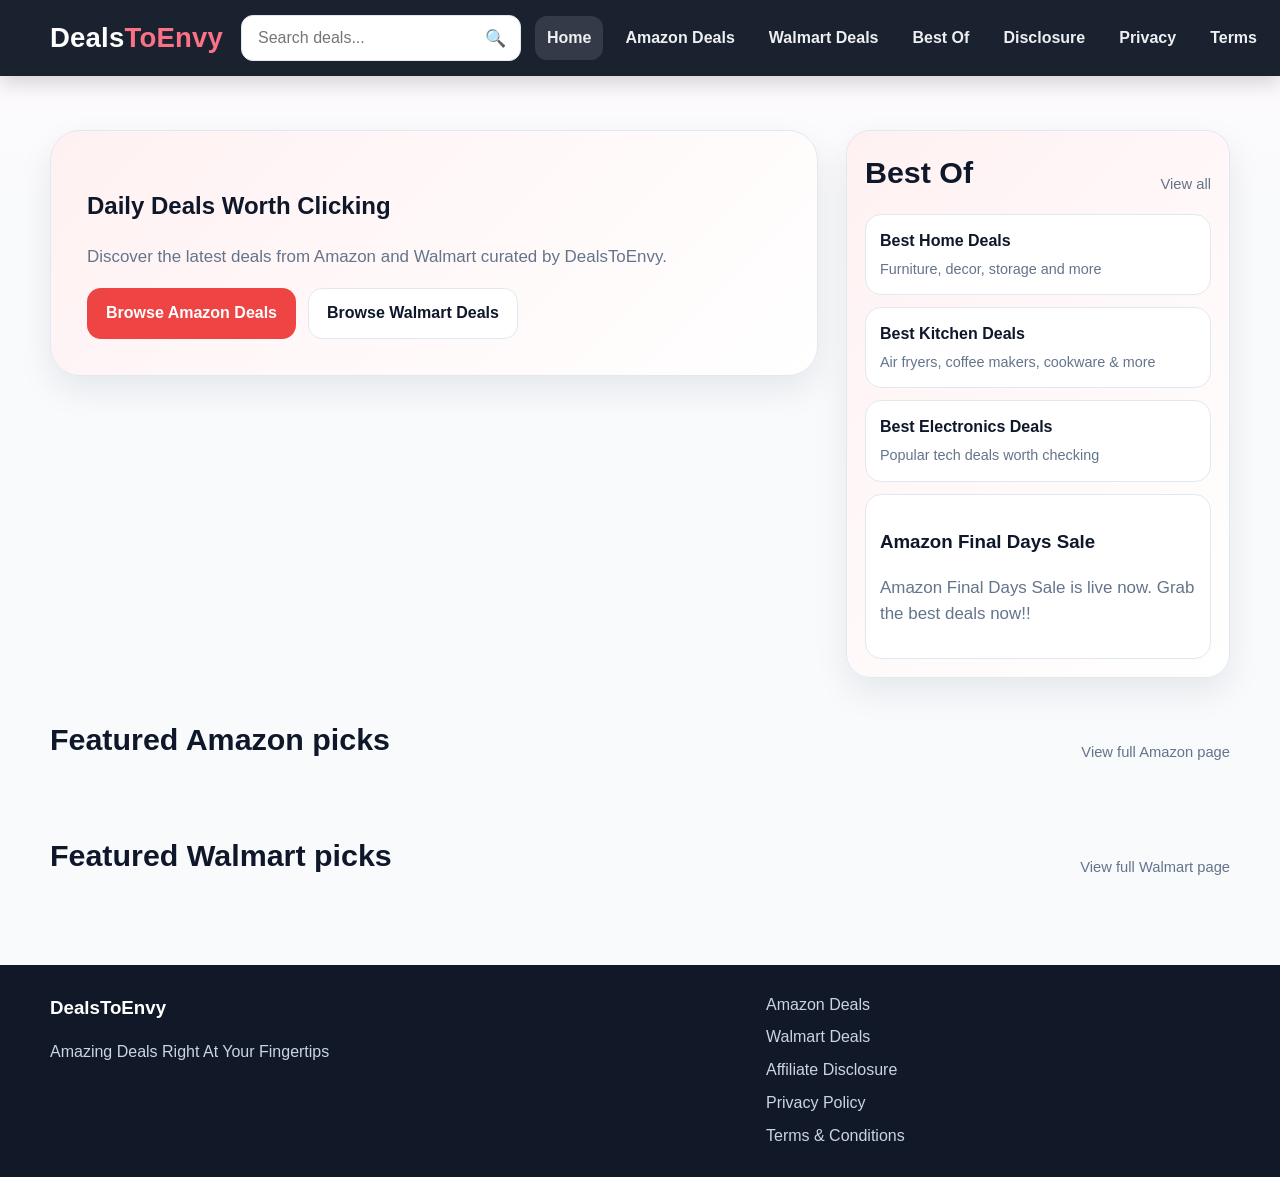
<file: index.html>
<!DOCTYPE html>
<html lang="en">
<head>
  <meta charset="UTF-8" />
  <meta name="viewport" content="width=device-width, initial-scale=1.0" />
  <title>DealsToEnvy</title>
  <script async src="https://pagead2.googlesyndication.com/pagead/js/adsbygoogle.js?client=ca-pub-6006132754591186"
     crossorigin="anonymous"></script>
  <meta name="description" content="DealsToEnvy is an affiliate deals website for Amazon and Walmart offers." />
  <link rel="stylesheet" href="assets/css/styles.css" />
</head>
<body>
  <header class="topbar">
    <div class="container nav">
      <a href="index.html" class="logo">Deals<span>ToEnvy</span></a>

      <form class="header-search" action="search.html" method="get" autocomplete="off">
        <div class="header-search-wrap">
          <input
            type="text"
            name="q"
            id="header-search-input"
            placeholder="Search deals..."
            class="header-search-input"
          />
          <button class="header-search-button" type="submit" aria-label="Search">🔍</button>
          <div id="header-search-suggestions" class="header-search-suggestions"></div>
        </div>
      </form>

      <nav class="nav-links">
        <a href="index.html" class="active">Home</a>
        <a href="amazon-deals.html">Amazon Deals</a>
        <a href="walmart-deals.html">Walmart Deals</a>
        <a href="best-of.html">Best Of</a>
        <a href="affiliate-disclosure.html">Disclosure</a>
        <a href="privacy-policy.html">Privacy</a>
        <a href="terms-and-conditions.html">Terms</a>
      </nav>
    </div>
  </header>
  <main>
    <!-- New Hero section added-->
    <section class="hero">
  <div class="container hero-layout">

    <!-- HERO MAIN -->
    <div class="hero-main">
      <h2>Daily Deals Worth Clicking</h2>

      <p class="lead">
        Discover the latest deals from Amazon and Walmart curated by DealsToEnvy.
      </p>

      <div class="button-row">
        <a class="btn btn-primary" href="amazon-deals.html">Browse Amazon Deals</a>
        <a class="btn btn-secondary" href="walmart-deals.html">Browse Walmart Deals</a>
      </div>
    </div>

    <!-- BEST OF SIDEBAR -->
    <aside class="hero-bestof">

      <div class="hero-bestof-box">
        <div class="section-header">
          <h2>Best Of</h2>
          <a class="small" href="best-of.html">View all</a>
        </div>

        <div class="hero-bestof-list">

          <a class="hero-bestof-item" href="best-home-deals.html">
            <strong>Best Home Deals</strong>
            <span>Furniture, decor, storage and more</span>
          </a>
          <a class="hero-bestof-item" href="best-kitchen-deals.html">
            <strong>Best Kitchen Deals</strong>
            <span>Air fryers, coffee makers, cookware & more</span>
          </a>
          <a class="hero-bestof-item" href="best-electronics-deals.html">
            <strong>Best Electronics Deals</strong>
            <span>Popular tech deals worth checking</span>
          </a>
          <a class="hero-bestof-item" href="amazon-final-days-sale.html">
              <h3>Amazon Final Days Sale</h3>
              <p>Amazon Final Days Sale is live now. Grab the best deals now!!</p>
            </a>

          <!-- Remove this comment once you have Best Tool Deals
          <a class="hero-bestof-item" href="best-tool-deals.html">
            <strong>Best Tool Deals</strong>
            <span>Workshop tools and DIY gear</span>
          </a>
          -->
        </div>
      </div>

    </aside>

  </div>
</section>  

    <section class="section">
      <div class="container">
        <div class="section-header">
          <h2>Featured Amazon picks</h2>
          <a class="small" href="amazon-deals.html">View full Amazon page</a>
        </div>
        <div id="featured-amazon-grid" class="featured-row"></div>
      </div>
    </section>

    <section class="section">
      <div class="container">
        <div class="section-header">
          <h2>Featured Walmart picks</h2>
          <a class="small" href="walmart-deals.html">View full Walmart page</a>
        </div>
        <div id="featured-walmart-grid" class="featured-row"></div>
      </div>
    </section>
  </main>

  <footer class="footer">
    <div class="container footer-grid">
      <div>
        <h3>DealsToEnvy</h3>
        <p>Amazing Deals Right At Your Fingertips</p>
      </div>
      <div class="footer-links">
        <a href="amazon-deals.html">Amazon Deals</a>
        <a href="walmart-deals.html">Walmart Deals</a>
        <a href="affiliate-disclosure.html">Affiliate Disclosure</a>
        <a href="privacy-policy.html">Privacy Policy</a>
        <a href="terms-and-conditions.html">Terms &amp; Conditions</a>
      </div>
    </div>
  </footer>

  <script src="assets/js/sheet-config.js"></script>
  <script src="assets/js/deals.js"></script>
  <script src="assets/js/site.js"></script>
</body>
</html>
</file>
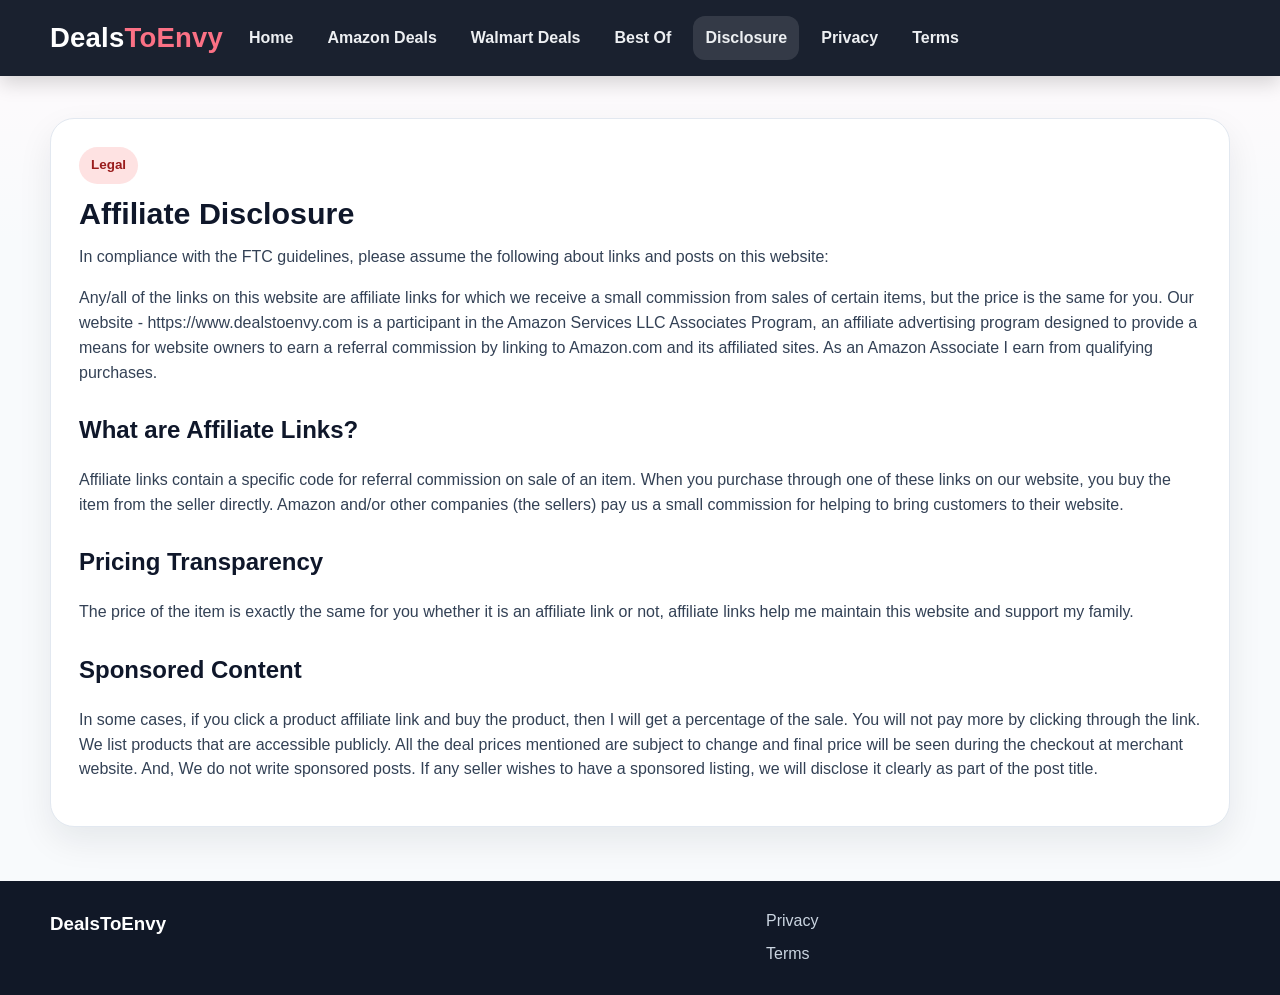
<file: affiliate-disclosure.html>
<!DOCTYPE html>
<html lang="en">
<head>
  <meta charset="UTF-8" />
  <meta name="viewport" content="width=device-width, initial-scale=1.0" />
  <title>DealsToEnvy | Affiliate Disclosure</title>
  <meta name="description" content="Affiliate Disclosure page for DealsToEnvy." />
  <link rel="stylesheet" href="assets/css/styles.css" />
</head>
<body>
  <header class="topbar">
    <div class="container nav">
      <a class="logo" href="index.html">Deals<span>ToEnvy</span></a>
      <nav class="nav-links">
        <a href="index.html">Home</a>
        <a href="amazon-deals.html">Amazon Deals</a>
        <a href="walmart-deals.html">Walmart Deals</a>
        <a href="best-of.html">Best Of</a>
        <a class="active" href="affiliate-disclosure.html">Disclosure</a>
        <a href="privacy-policy.html">Privacy</a>
        <a href="terms-and-conditions.html">Terms</a>
      </nav>
    </div>
  </header>
  <main>
    <section class="page-hero">
      <div class="container page-shell content">
        <span class="eyebrow">Legal</span>
        <h1 class="page-title">Affiliate Disclosure</h1>
        <p>In compliance with the FTC guidelines, please assume the following about links and posts on this website:</p>
        <p>Any/all of the links on this website are affiliate links for which we receive a small commission from sales of certain items, but the price is the same for you. Our website - https://www.dealstoenvy.com is a participant in the Amazon Services LLC Associates Program, an affiliate advertising program designed to provide a means for website owners to earn a referral commission by linking to Amazon.com and its affiliated sites. As an Amazon Associate I earn from qualifying purchases.</p>
        <h2>What are Affiliate Links?</h2>
        <p>Affiliate links contain a specific code for referral commission on sale of an item. When you purchase through one of these links on our website, you buy the item from the seller directly. Amazon and/or other companies (the sellers) pay us a small commission for helping to bring customers to their website.</p>
        <h2>Pricing Transparency</h2>
        <p>The price of the item is exactly the same for you whether it is an affiliate link or not, affiliate links help me maintain this website and support my family.</p>
        <h2>Sponsored Content</h2>
        <p>In some cases, if you click a product affiliate link and buy the product, then I will get a percentage of the sale. You will not pay more by clicking through the link. We list products that are accessible publicly. All the deal prices mentioned are subject to change and final price will be seen during the checkout at merchant website. And, We do not write sponsored posts. If any seller wishes to have a sponsored listing, we will disclose it clearly as part of the post title.</p>
      </div>
    </section>
  </main>
  <footer class="footer"><div class="container footer-grid"><div><h3>DealsToEnvy</h3></div><div class="footer-links"><a href="privacy-policy.html">Privacy</a><a href="terms-and-conditions.html">Terms</a></div></div></footer>
</body>
</html>
</file>
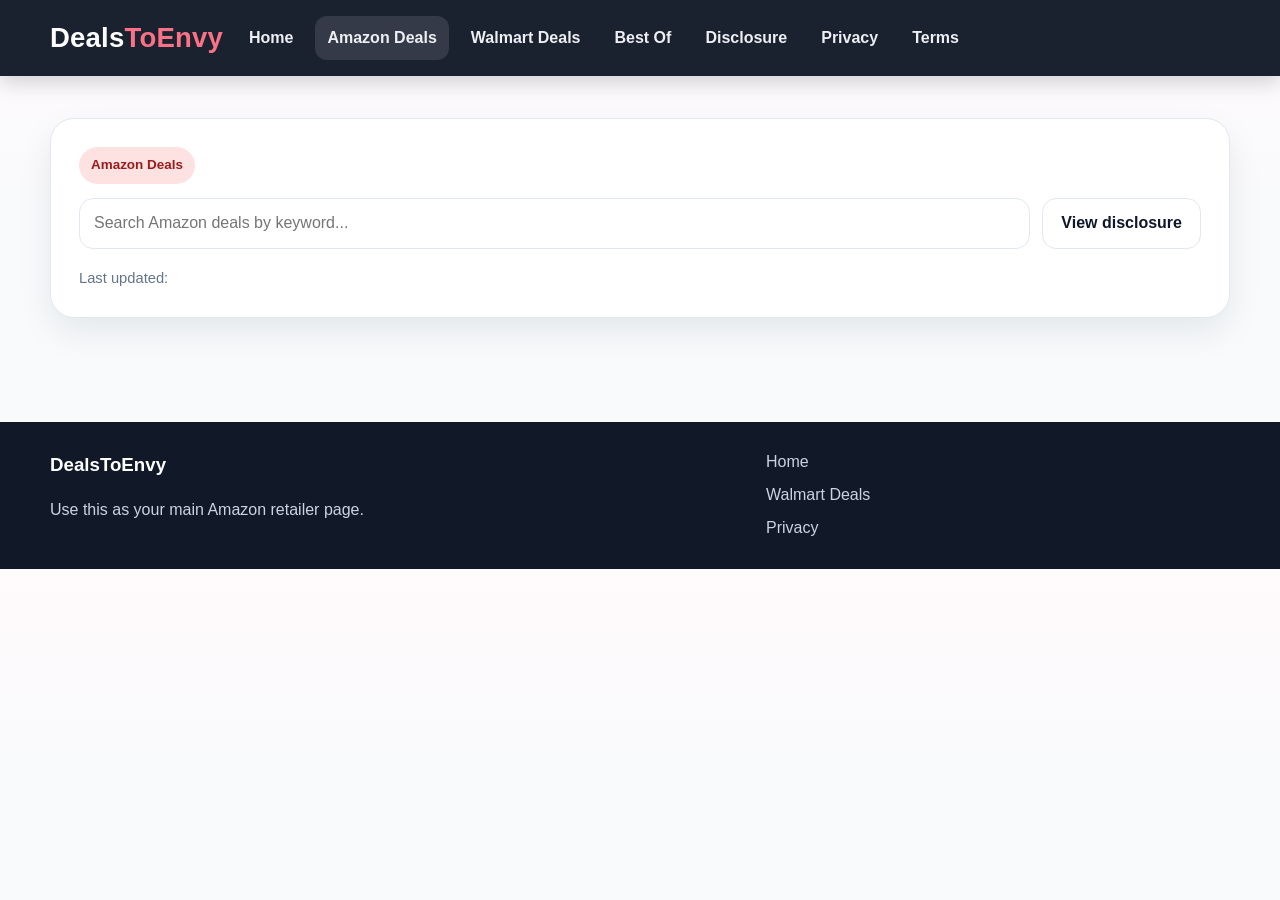
<file: amazon-deals.html>
<!DOCTYPE html>
<html lang="en">
<head>
  <meta charset="UTF-8" />
  <meta name="viewport" content="width=device-width, initial-scale=1.0" />
  <title>DealsToEnvy | Amazon Deals</title>
  <meta name="description" content="Amazon deals page for DealsToEnvy powered by your Google Sheet feed." />
  <link rel="stylesheet" href="assets/css/styles.css" />
</head>
<body>
    <header class="topbar">
    <div class="container nav">
      <a class="logo" href="index.html">Deals<span>ToEnvy</span></a>
      <nav class="nav-links">
        <a href="index.html">Home</a>
        <a class="active" href="amazon-deals.html">Amazon Deals</a>
        <a href="walmart-deals.html">Walmart Deals</a>
        <a href="best-of.html">Best Of</a>
        <a href="affiliate-disclosure.html">Disclosure</a>
        <a href="privacy-policy.html">Privacy</a>
        <a href="terms-and-conditions.html">Terms</a>
      </nav>
    </div>
  </header>
  <main>
    <section class="page-hero">
      <div class="container page-shell">
        <span class="eyebrow">Amazon Deals</span>
        <div class="filter-bar">
          <input id="amazon-search" class="search-input" type="search" placeholder="Search Amazon deals by keyword..." />
          <a class="btn btn-secondary" href="affiliate-disclosure.html">View disclosure</a>
        </div>
        <div class="small">Last updated: <span data-last-updated></span></div>
      </div>
    </section>
    <section class="section">
      <div class="container">
        <div id="amazon-deals-grid" class="cards"></div>
      </div>
    </section>
  </main>

  <footer class="footer">
    <div class="container footer-grid">
      <div><h3>DealsToEnvy</h3><p>Use this as your main Amazon retailer page.</p></div>
      <div class="footer-links"><a href="index.html">Home</a><a href="walmart-deals.html">Walmart Deals</a><a href="privacy-policy.html">Privacy</a></div>
    </div>
  </footer>
  <script src="assets/js/sheet-config.js"></script>
  <script src="assets/js/deals.js"></script>
  <script src="assets/js/site.js"></script>
</body>
</html>
</file>
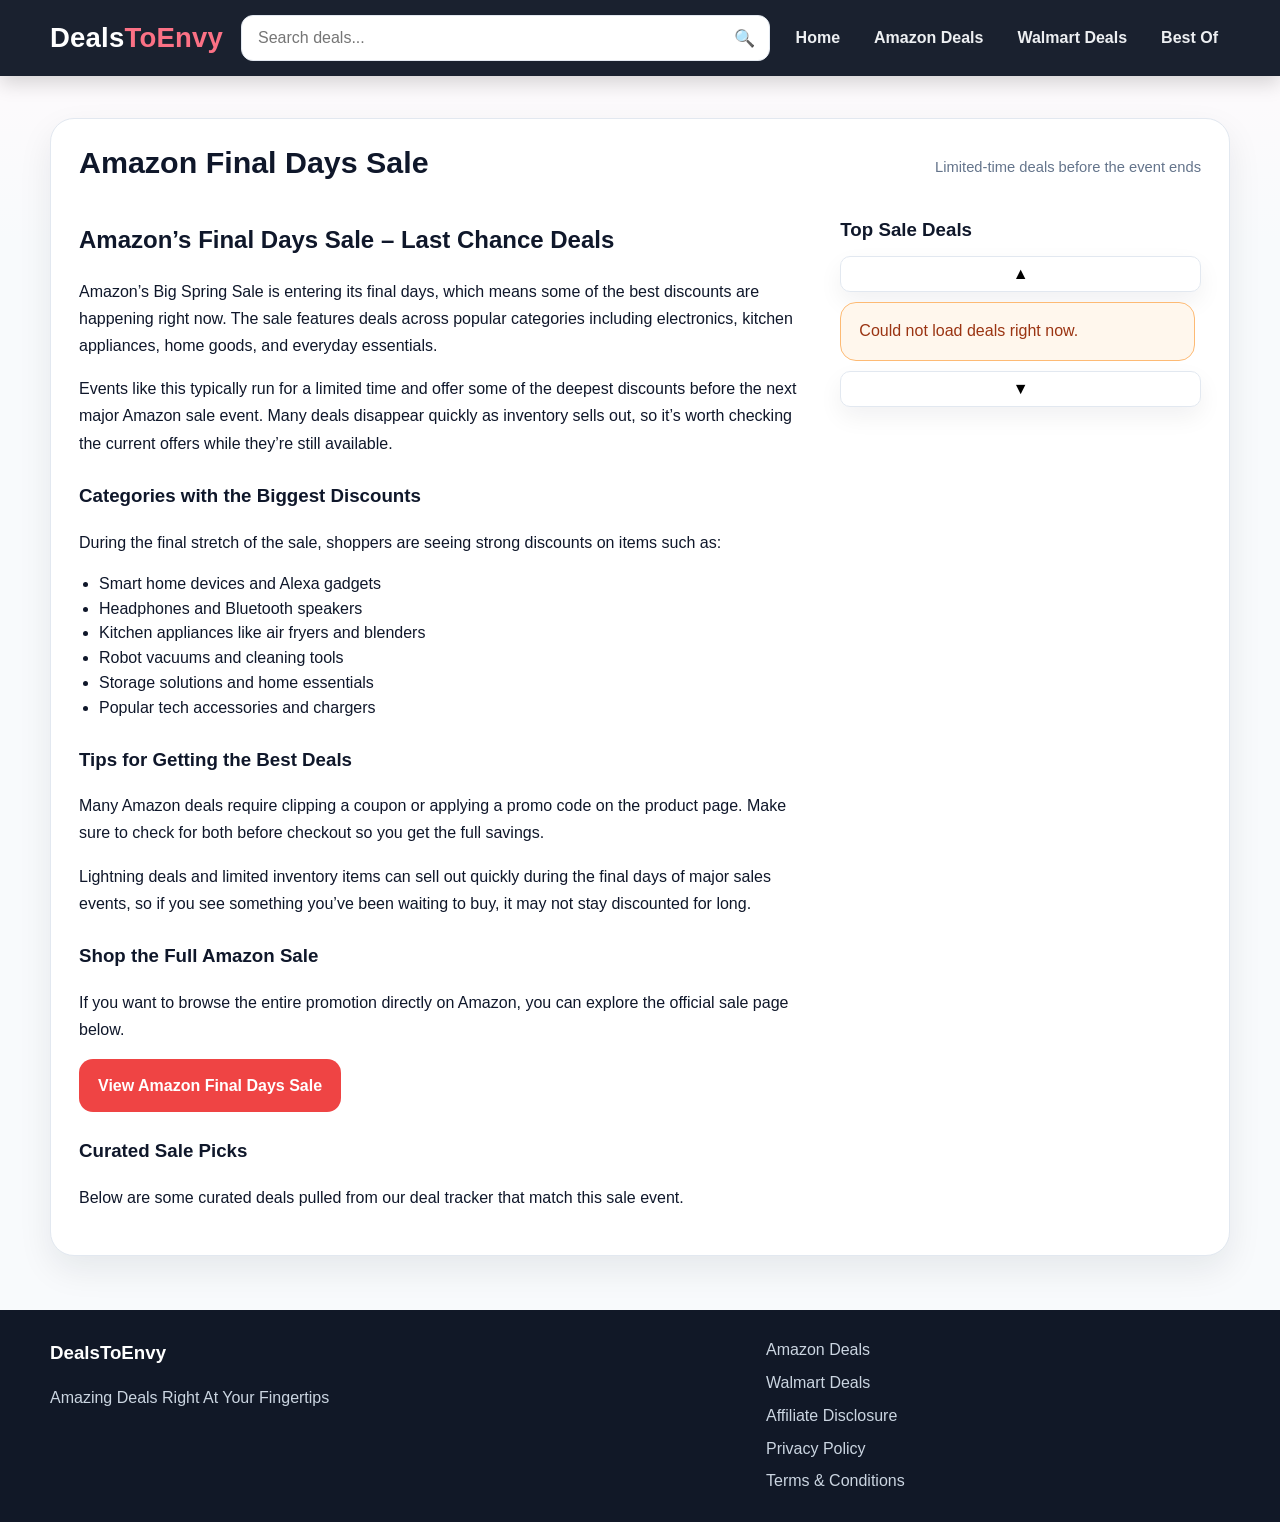
<file: amazon-final-days-sale.html>
<!DOCTYPE html>
<html lang="en">
<head>
<meta charset="UTF-8" />
<meta name="viewport" content="width=device-width, initial-scale=1.0" />

<title>Amazon Final Days Sale – Best Deals to Shop Now | DealsToEnvy</title>

<meta name="description"
content="Amazon's Final Days Sale is live with big discounts on electronics, kitchen gadgets, home essentials and more. Browse our curated picks before the sale ends." />

<link rel="stylesheet" href="assets/css/styles.css" />
</head>

<body>

<header class="topbar">
<div class="container nav">

<a href="index.html" class="logo">Deals<span>ToEnvy</span></a>

<form class="header-search" action="search.html" method="get" autocomplete="off">
<div class="header-search-wrap">
<input
type="text"
name="q"
id="header-search-input"
placeholder="Search deals..."
class="header-search-input"
/>

<button class="header-search-button" type="submit">🔍</button>

<div id="header-search-suggestions" class="header-search-suggestions"></div>
</div>
</form>

<nav class="nav-links">
<a href="index.html">Home</a>
<a href="amazon-deals.html">Amazon Deals</a>
<a href="walmart-deals.html">Walmart Deals</a>
<a href="best-of.html">Best Of</a>
</nav>

</div>
</header>


<main>

<section class="page-hero">
<div class="container">
<div class="page-shell">

<div class="section-header">

<h1 class="page-title">Amazon Final Days Sale</h1>

<div class="small">
Limited-time deals before the event ends
</div>

</div>

<div class="article-layout">

<article class="article-content">

<h2>Amazon’s Final Days Sale – Last Chance Deals</h2>

<p>
Amazon’s Big Spring Sale is entering its final days, which means some of the best discounts are happening right now. The sale features deals across popular categories including electronics, kitchen appliances, home goods, and everyday essentials.
</p>

<p>
Events like this typically run for a limited time and offer some of the deepest discounts before the next major Amazon sale event. Many deals disappear quickly as inventory sells out, so it’s worth checking the current offers while they’re still available.
</p>

<h3>Categories with the Biggest Discounts</h3>

<p>During the final stretch of the sale, shoppers are seeing strong discounts on items such as:</p>

<ul>

<li>Smart home devices and Alexa gadgets</li>

<li>Headphones and Bluetooth speakers</li>

<li>Kitchen appliances like air fryers and blenders</li>

<li>Robot vacuums and cleaning tools</li>

<li>Storage solutions and home essentials</li>

<li>Popular tech accessories and chargers</li>

</ul>

<h3>Tips for Getting the Best Deals</h3>

<p>
Many Amazon deals require clipping a coupon or applying a promo code on the product page. Make sure to check for both before checkout so you get the full savings.
</p>

<p>
Lightning deals and limited inventory items can sell out quickly during the final days of major sales events, so if you see something you’ve been waiting to buy, it may not stay discounted for long.
</p>

<h3>Shop the Full Amazon Sale</h3>

<p>
If you want to browse the entire promotion directly on Amazon, you can explore the official sale page below.
</p>

<p>

<a class="btn btn-primary" href="https://amzn.to/4scr4MJ" target="_blank">
View Amazon Final Days Sale
</a>

</p>

<h3>Curated Sale Picks</h3>

<p>
Below are some curated deals pulled from our deal tracker that match this sale event.
</p>

</article>


<aside class="article-deals">

<h3 class="deal-sidebar-title">Top Sale Deals</h3>

<div class="deal-sidebar-wrapper">

<button
class="deal-scroll-btn deal-scroll-up"
onclick="scrollDeals(-1)">
▲
</button>

<div class="deal-sidebar-viewport" id="deal-sidebar-viewport">

<div id="article-deals-grid" class="deal-sidebar-grid"></div>

</div>

<button
class="deal-scroll-btn deal-scroll-down"
onclick="scrollDeals(1)">
▼
</button>

</div>

</aside>


</div>
</div>
</div>
</section>

</main>


<footer class="footer">

<div class="container footer-grid">

<div>
<h3>DealsToEnvy</h3>
<p>Amazing Deals Right At Your Fingertips</p>
</div>

<div class="footer-links">
<a href="amazon-deals.html">Amazon Deals</a>
<a href="walmart-deals.html">Walmart Deals</a>
<a href="affiliate-disclosure.html">Affiliate Disclosure</a>
<a href="privacy-policy.html">Privacy Policy</a>
<a href="terms-and-conditions.html">Terms &amp; Conditions</a>
</div>

</div>

</footer>


<script src="assets/js/sheet-config.js"></script>

<script>
window.DEALS_ARTICLE_CONFIG = {
category: "sale"
};
</script>

<script src="assets/js/article-page.js"></script>

</body>
</html>
</file>
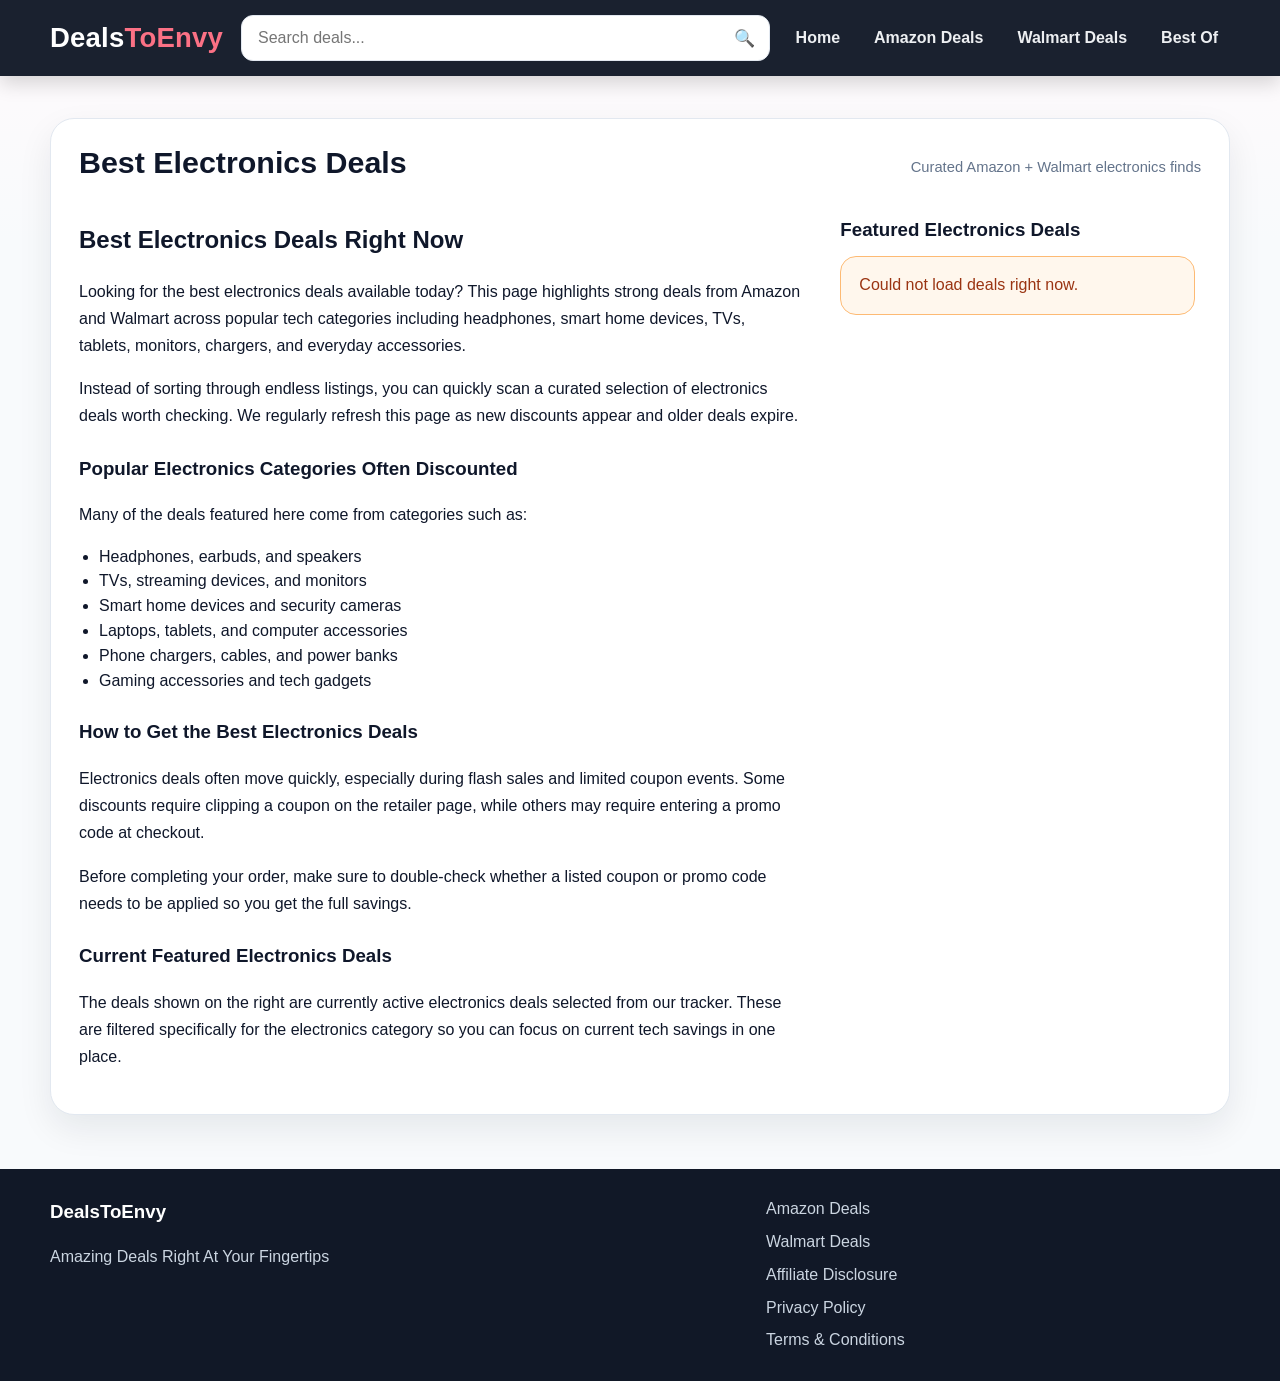
<file: best-electronics-deals.html>
<!DOCTYPE html>
<html lang="en">
<head>
  <meta charset="UTF-8" />
  <meta name="viewport" content="width=device-width, initial-scale=1.0" />
  <title>Best Electronics Deals | DealsToEnvy</title>
  <meta name="description" content="Best electronics deals from Amazon and Walmart including headphones, TVs, smart devices, laptops, accessories, and more." />
  <link rel="stylesheet" href="assets/css/styles.css" />
</head>

<body>

<header class="topbar">
  <div class="container nav">
    <a href="index.html" class="logo">Deals<span>ToEnvy</span></a>

    <form class="header-search" action="search.html" method="get" autocomplete="off">
      <div class="header-search-wrap">
        <input
          type="text"
          name="q"
          id="header-search-input"
          placeholder="Search deals..."
          class="header-search-input"
        />
        <button class="header-search-button" type="submit" aria-label="Search">🔍</button>
        <div id="header-search-suggestions" class="header-search-suggestions"></div>
      </div>
    </form>

    <nav class="nav-links">
      <a href="index.html">Home</a>
      <a href="amazon-deals.html">Amazon Deals</a>
      <a href="walmart-deals.html">Walmart Deals</a>
      <a href="best-of.html">Best Of</a>
    </nav>
  </div>
</header>

<main>

<section class="page-hero">
  <div class="container">
    <div class="page-shell">

      <div class="section-header">
        <h1 class="page-title">Best Electronics Deals</h1>
        <div class="small">Curated Amazon + Walmart electronics finds</div>
      </div>

      <div class="article-layout">

        <article class="article-content">

          <h2>Best Electronics Deals Right Now</h2>

          <p>
            Looking for the best electronics deals available today? This page highlights strong deals from Amazon and Walmart across popular tech categories including headphones, smart home devices, TVs, tablets, monitors, chargers, and everyday accessories.
          </p>

          <p>
            Instead of sorting through endless listings, you can quickly scan a curated selection of electronics deals worth checking. We regularly refresh this page as new discounts appear and older deals expire.
          </p>

          <h3>Popular Electronics Categories Often Discounted</h3>

          <p>Many of the deals featured here come from categories such as:</p>

          <ul>
            <li>Headphones, earbuds, and speakers</li>
            <li>TVs, streaming devices, and monitors</li>
            <li>Smart home devices and security cameras</li>
            <li>Laptops, tablets, and computer accessories</li>
            <li>Phone chargers, cables, and power banks</li>
            <li>Gaming accessories and tech gadgets</li>
          </ul>

          <h3>How to Get the Best Electronics Deals</h3>

          <p>
            Electronics deals often move quickly, especially during flash sales and limited coupon events. Some discounts require clipping a coupon on the retailer page, while others may require entering a promo code at checkout.
          </p>

          <p>
            Before completing your order, make sure to double-check whether a listed coupon or promo code needs to be applied so you get the full savings.
          </p>

          <h3>Current Featured Electronics Deals</h3>

          <p>
            The deals shown on the right are currently active electronics deals selected from our tracker. These are filtered specifically for the electronics category so you can focus on current tech savings in one place.
          </p>

        </article>

        <aside class="article-deals">

          <h3 class="deal-sidebar-title">Featured Electronics Deals</h3>

          <div class="deal-sidebar-wrapper">

            <button class="deal-scroll-btn deal-scroll-up"
              type="button"
              onclick="scrollDeals(-1)">
              ▲
            </button>

            <div class="deal-sidebar-viewport" id="deal-sidebar-viewport">
              <div id="article-deals-grid" class="deal-sidebar-grid"></div>
            </div>

            <button class="deal-scroll-btn deal-scroll-down"
              type="button"
              onclick="scrollDeals(1)">
              ▼
            </button>

          </div>

        </aside>

      </div>
    </div>
  </div>
</section>

</main>

<footer class="footer">
  <div class="container footer-grid">
    <div>
      <h3>DealsToEnvy</h3>
      <p>Amazing Deals Right At Your Fingertips</p>
    </div>

    <div class="footer-links">
      <a href="amazon-deals.html">Amazon Deals</a>
      <a href="walmart-deals.html">Walmart Deals</a>
      <a href="affiliate-disclosure.html">Affiliate Disclosure</a>
      <a href="privacy-policy.html">Privacy Policy</a>
      <a href="terms-and-conditions.html">Terms &amp; Conditions</a>
    </div>
  </div>
</footer>

<script src="assets/js/sheet-config.js"></script>

<script>
window.DEALS_ARTICLE_CONFIG = {
  category: "electronics"
};
</script>

<script src="assets/js/article-page.js"></script>

<script>
function scrollDeals(direction) {
  const viewport = document.getElementById("deal-sidebar-viewport");
  if (!viewport) return;

  viewport.scrollBy({
    top: direction * 220,
    behavior: "smooth"
  });
}

function updateDealScrollButtons() {
  const viewport = document.getElementById("deal-sidebar-viewport");
  const upBtn = document.querySelector(".deal-scroll-up");
  const downBtn = document.querySelector(".deal-scroll-down");

  if (!viewport || !upBtn || !downBtn) return;

  const maxScroll = viewport.scrollHeight - viewport.clientHeight;
  const canScroll = maxScroll > 5;

  upBtn.style.display = canScroll ? "" : "none";
  downBtn.style.display = canScroll ? "" : "none";

  upBtn.disabled = viewport.scrollTop <= 5;
  downBtn.disabled = viewport.scrollTop >= maxScroll - 5;
}

window.addEventListener("load", () => {
  setTimeout(updateDealScrollButtons, 300);

  const viewport = document.getElementById("deal-sidebar-viewport");
  if (viewport) {
    viewport.addEventListener("scroll", updateDealScrollButtons);
  }
});

window.addEventListener("resize", updateDealScrollButtons);
</script>

</body>
</html>
</file>
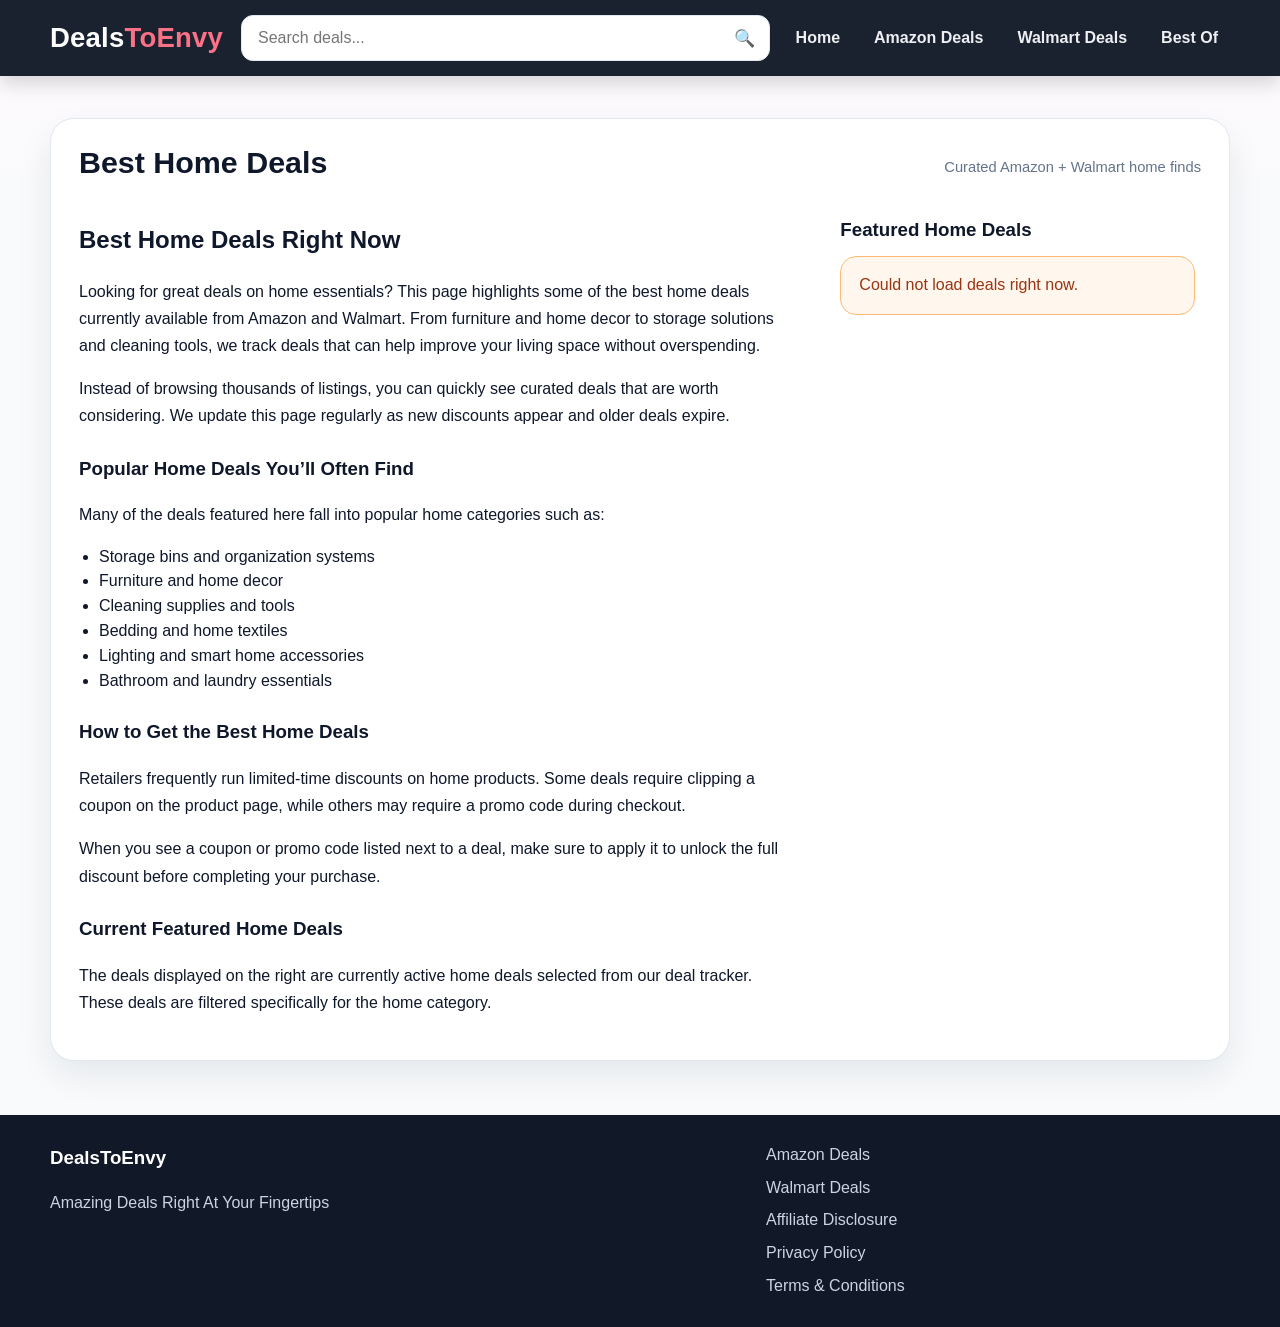
<file: best-home-deals.html>
<!DOCTYPE html>
<html lang="en">
<head>
  <meta charset="UTF-8" />
  <meta name="viewport" content="width=device-width, initial-scale=1.0" />
  <title>Best Home Deals | DealsToEnvy</title>
  <meta name="description" content="Best home deals from Amazon and Walmart including furniture, storage, decor, and everyday household items." />
  <link rel="stylesheet" href="assets/css/styles.css" />
</head>

<body>

<header class="topbar">
  <div class="container nav">
    <a href="index.html" class="logo">Deals<span>ToEnvy</span></a>

    <form class="header-search" action="search.html" method="get" autocomplete="off">
      <div class="header-search-wrap">
        <input
          type="text"
          name="q"
          id="header-search-input"
          placeholder="Search deals..."
          class="header-search-input"
        />
        <button class="header-search-button" type="submit" aria-label="Search">🔍</button>
        <div id="header-search-suggestions" class="header-search-suggestions"></div>
      </div>
    </form>

    <nav class="nav-links">
      <a href="index.html">Home</a>
      <a href="amazon-deals.html">Amazon Deals</a>
      <a href="walmart-deals.html">Walmart Deals</a>
      <a href="best-of.html">Best Of</a>
    </nav>
  </div>
</header>


<main>

<section class="page-hero">
  <div class="container">
    <div class="page-shell">

      <div class="section-header">
        <h1 class="page-title">Best Home Deals</h1>
        <div class="small">Curated Amazon + Walmart home finds</div>
      </div>

      <div class="article-layout">

        <!-- LEFT ARTICLE CONTENT -->

        <article class="article-content">

          <h2>Best Home Deals Right Now</h2>

          <p>
            Looking for great deals on home essentials? This page highlights some of the
            best home deals currently available from Amazon and Walmart. From furniture
            and home decor to storage solutions and cleaning tools, we track deals that
            can help improve your living space without overspending.
          </p>

          <p>
            Instead of browsing thousands of listings, you can quickly see curated deals
            that are worth considering. We update this page regularly as new discounts
            appear and older deals expire.
          </p>

          <h3>Popular Home Deals You’ll Often Find</h3>

          <p>Many of the deals featured here fall into popular home categories such as:</p>

          <ul>
            <li>Storage bins and organization systems</li>
            <li>Furniture and home decor</li>
            <li>Cleaning supplies and tools</li>
            <li>Bedding and home textiles</li>
            <li>Lighting and smart home accessories</li>
            <li>Bathroom and laundry essentials</li>
          </ul>

          <h3>How to Get the Best Home Deals</h3>

          <p>
            Retailers frequently run limited-time discounts on home products. Some deals
            require clipping a coupon on the product page, while others may require a
            promo code during checkout.
          </p>

          <p>
            When you see a coupon or promo code listed next to a deal, make sure to apply
            it to unlock the full discount before completing your purchase.
          </p>

          <h3>Current Featured Home Deals</h3>

          <p>
            The deals displayed on the right are currently active home deals selected
            from our deal tracker. These deals are filtered specifically for the home
            category.
          </p>

        </article>


        <!-- RIGHT SIDEBAR DEALS -->

        <aside class="article-deals">

          <h3 class="deal-sidebar-title">Featured Home Deals</h3>

          <div class="deal-sidebar-wrapper">

            <button class="deal-scroll-btn deal-scroll-up"
              type="button"
              onclick="scrollDeals(-1)">
              ▲
            </button>

            <div class="deal-sidebar-viewport" id="deal-sidebar-viewport">
              <div id="article-deals-grid" class="deal-sidebar-grid"></div>
            </div>

            <button class="deal-scroll-btn deal-scroll-down"
              type="button"
              onclick="scrollDeals(1)">
              ▼
            </button>

          </div>

        </aside>

      </div>
    </div>
  </div>
</section>

</main>


<footer class="footer">
  <div class="container footer-grid">
    <div>
      <h3>DealsToEnvy</h3>
      <p>Amazing Deals Right At Your Fingertips</p>
    </div>

    <div class="footer-links">
      <a href="amazon-deals.html">Amazon Deals</a>
      <a href="walmart-deals.html">Walmart Deals</a>
      <a href="affiliate-disclosure.html">Affiliate Disclosure</a>
      <a href="privacy-policy.html">Privacy Policy</a>
      <a href="terms-and-conditions.html">Terms &amp; Conditions</a>
    </div>
  </div>
</footer>


<script src="assets/js/sheet-config.js"></script>

<script>
window.DEALS_ARTICLE_CONFIG = {
  category: "home"
};
</script>

<script src="assets/js/article-page.js"></script>


<script>

function scrollDeals(direction) {

  const viewport = document.getElementById("deal-sidebar-viewport");
  if (!viewport) return;

  viewport.scrollBy({
    top: direction * 220,
    behavior: "smooth"
  });

}

function updateDealScrollButtons() {

  const viewport = document.getElementById("deal-sidebar-viewport");
  const upBtn = document.querySelector(".deal-scroll-up");
  const downBtn = document.querySelector(".deal-scroll-down");

  if (!viewport || !upBtn || !downBtn) return;

  const maxScroll = viewport.scrollHeight - viewport.clientHeight;
  const canScroll = maxScroll > 5;

  upBtn.style.display = canScroll ? "" : "none";
  downBtn.style.display = canScroll ? "" : "none";

  upBtn.disabled = viewport.scrollTop <= 5;
  downBtn.disabled = viewport.scrollTop >= maxScroll - 5;

}

window.addEventListener("load", () => {

  setTimeout(updateDealScrollButtons, 300);

  const viewport = document.getElementById("deal-sidebar-viewport");

  if (viewport) {
    viewport.addEventListener("scroll", updateDealScrollButtons);
  }

});

window.addEventListener("resize", updateDealScrollButtons);

</script>

</body>
</html>
</file>
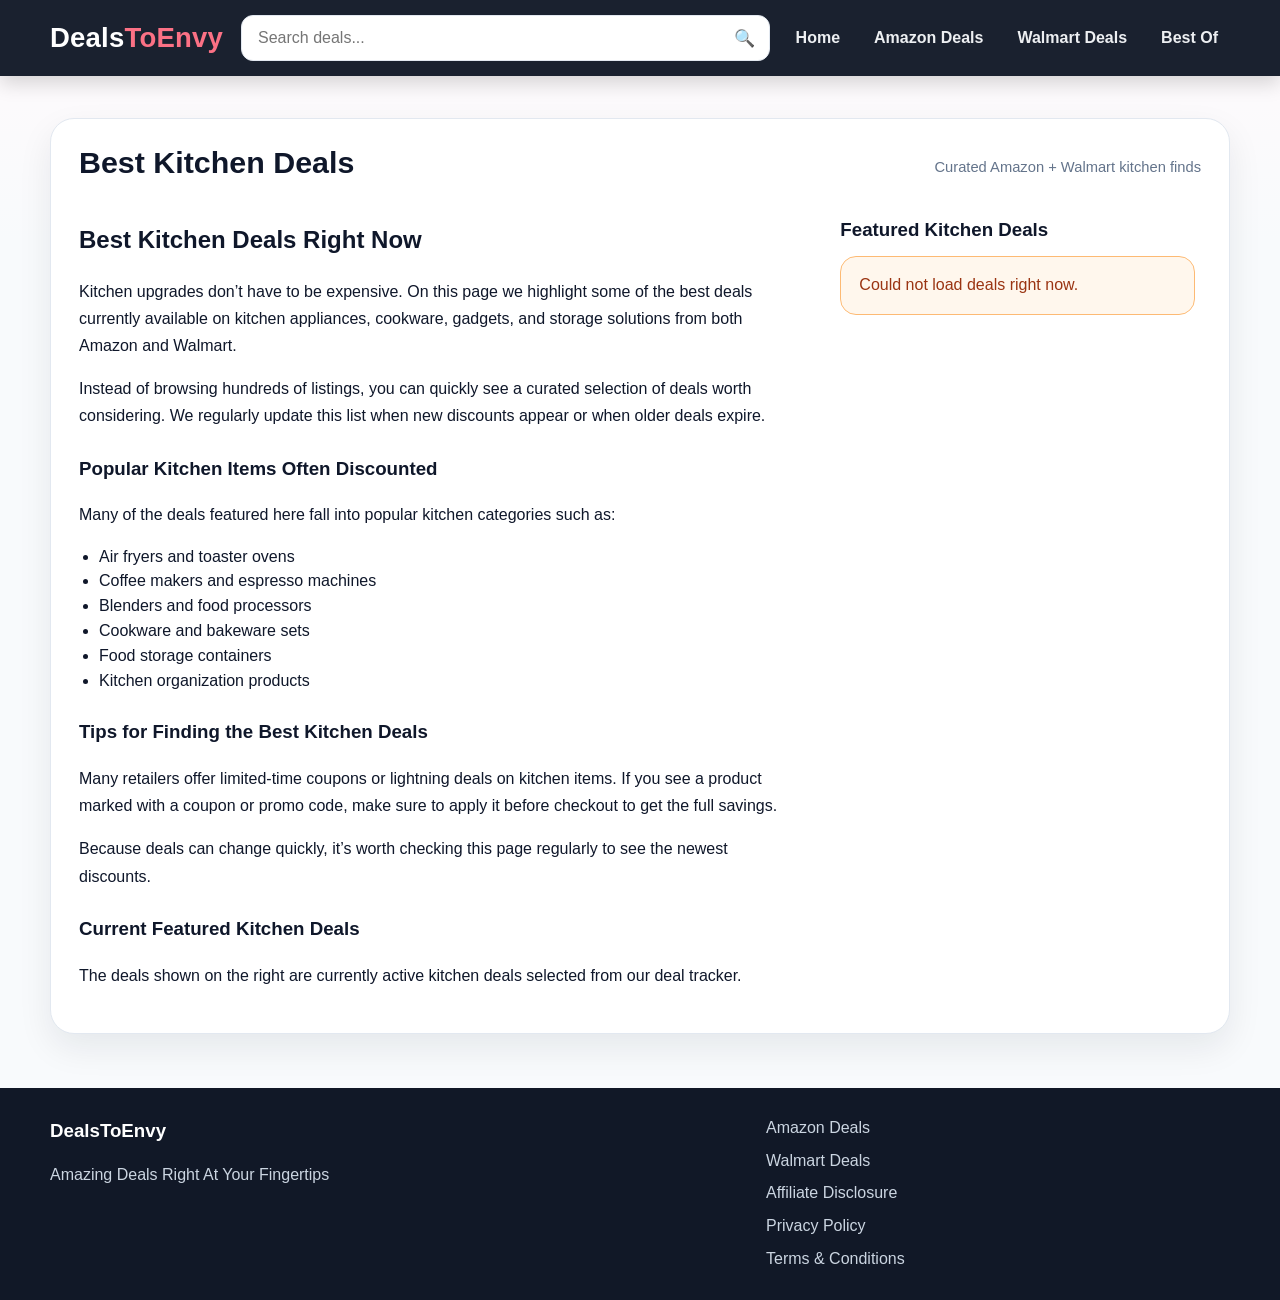
<file: best-kitchen-deals.html>
<!DOCTYPE html>
<html lang="en">
<head>
  <meta charset="UTF-8" />
  <meta name="viewport" content="width=device-width, initial-scale=1.0" />
  <title>Best Kitchen Deals | DealsToEnvy</title>
  <meta name="description" content="Best kitchen deals from Amazon and Walmart, updated regularly on DealsToEnvy." />
  <link rel="stylesheet" href="assets/css/styles.css" />
</head>
<body>
  <header class="topbar">
    <div class="container nav">
      <a href="index.html" class="logo">Deals<span>ToEnvy</span></a>

      <form class="header-search" action="search.html" method="get" autocomplete="off">
        <div class="header-search-wrap">
          <input
            type="text"
            name="q"
            id="header-search-input"
            placeholder="Search deals..."
            class="header-search-input"
          />
          <button class="header-search-button" type="submit" aria-label="Search">🔍</button>
          <div id="header-search-suggestions" class="header-search-suggestions"></div>
        </div>
      </form>

      <nav class="nav-links">
        <a href="index.html">Home</a>
        <a href="amazon-deals.html">Amazon Deals</a>
        <a href="walmart-deals.html">Walmart Deals</a>
        <a href="best-of.html">Best Of</a>
      </nav>
    </div>
  </header>

  <main>
    <section class="page-hero">
      <div class="container">
        <div class="page-shell">
          <div class="section-header">
            <h1 class="page-title">Best Kitchen Deals</h1>
            <div class="small">Curated Amazon + Walmart kitchen finds</div>
          </div>

          <div class="article-layout">
            <article class="article-content">
              <h2>Best Kitchen Deals Right Now</h2>

              <p>
                Kitchen upgrades don’t have to be expensive. On this page we highlight some
                of the best deals currently available on kitchen appliances, cookware,
                gadgets, and storage solutions from both Amazon and Walmart.
              </p>

              <p>
                Instead of browsing hundreds of listings, you can quickly see a curated
                selection of deals worth considering. We regularly update this list when
                new discounts appear or when older deals expire.
              </p>

              <h3>Popular Kitchen Items Often Discounted</h3>

              <p>Many of the deals featured here fall into popular kitchen categories such as:</p>

              <ul>
                <li>Air fryers and toaster ovens</li>
                <li>Coffee makers and espresso machines</li>
                <li>Blenders and food processors</li>
                <li>Cookware and bakeware sets</li>
                <li>Food storage containers</li>
                <li>Kitchen organization products</li>
              </ul>

              <h3>Tips for Finding the Best Kitchen Deals</h3>

              <p>
                Many retailers offer limited-time coupons or lightning deals on kitchen
                items. If you see a product marked with a coupon or promo code, make sure
                to apply it before checkout to get the full savings.
              </p>

              <p>
                Because deals can change quickly, it’s worth checking this page regularly
                to see the newest discounts.
              </p>

              <h3>Current Featured Kitchen Deals</h3>

              <p>
                The deals shown on the right are currently active kitchen deals selected
                from our deal tracker.
              </p>
            </article>

            <aside class="article-deals">
              <h3 class="deal-sidebar-title">Featured Kitchen Deals</h3>

              <div class="deal-sidebar-wrapper">
                <button class="deal-scroll-btn deal-scroll-up" type="button" onclick="scrollDeals(-1)">▲</button>

                <div class="deal-sidebar-viewport" id="deal-sidebar-viewport">
                  <div id="article-deals-grid" class="deal-sidebar-grid"></div>
                </div>

                <button class="deal-scroll-btn deal-scroll-down" type="button" onclick="scrollDeals(1)">▼</button>
              </div>
            </aside>
          </div>
        </div>
      </div>
    </section>
  </main>

  <footer class="footer">
    <div class="container footer-grid">
      <div>
        <h3>DealsToEnvy</h3>
        <p>Amazing Deals Right At Your Fingertips</p>
      </div>
      <div class="footer-links">
        <a href="amazon-deals.html">Amazon Deals</a>
        <a href="walmart-deals.html">Walmart Deals</a>
        <a href="affiliate-disclosure.html">Affiliate Disclosure</a>
        <a href="privacy-policy.html">Privacy Policy</a>
        <a href="terms-and-conditions.html">Terms &amp; Conditions</a>
      </div>
    </div>
  </footer>

  <script src="assets/js/sheet-config.js"></script>
  <script>
    window.DEALS_ARTICLE_CONFIG = {
      category: "kitchen"
    };
  </script>
  <script src="assets/js/article-page.js"></script>

  <script>
    function scrollDeals(direction) {
      const viewport = document.getElementById("deal-sidebar-viewport");
      if (!viewport) return;

      viewport.scrollBy({
        top: direction * 220,
        behavior: "smooth"
      });
    }

    function updateDealScrollButtons() {
      const viewport = document.getElementById("deal-sidebar-viewport");
      const upBtn = document.querySelector(".deal-scroll-up");
      const downBtn = document.querySelector(".deal-scroll-down");

      if (!viewport || !upBtn || !downBtn) return;

      const maxScroll = viewport.scrollHeight - viewport.clientHeight;
      const canScroll = maxScroll > 5;

      upBtn.style.display = canScroll ? "" : "none";
      downBtn.style.display = canScroll ? "" : "none";

      upBtn.disabled = viewport.scrollTop <= 5;
      downBtn.disabled = viewport.scrollTop >= maxScroll - 5;
    }

    window.addEventListener("load", () => {
      setTimeout(updateDealScrollButtons, 300);

      const viewport = document.getElementById("deal-sidebar-viewport");
      if (viewport) {
        viewport.addEventListener("scroll", updateDealScrollButtons);
      }
    });

    window.addEventListener("resize", updateDealScrollButtons);
  </script>
</body>
</html>
</file>
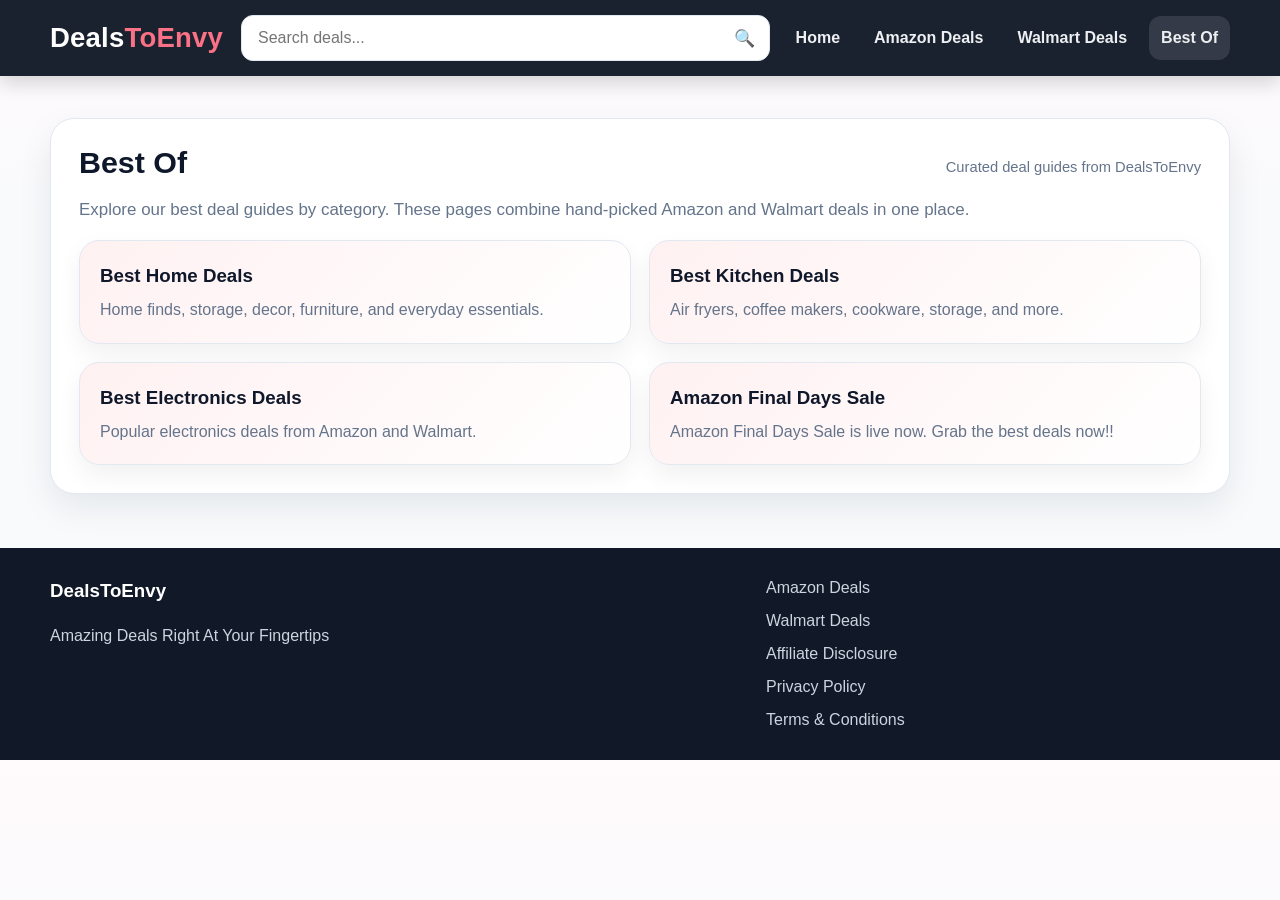
<file: best-of.html>
<!DOCTYPE html>
<html lang="en">
<head>
  <meta charset="UTF-8" />
  <meta name="viewport" content="width=device-width, initial-scale=1.0" />
  <title>Best Of | DealsToEnvy</title>
  <meta name="description" content="Browse the best curated deal guides on DealsToEnvy." />
  <link rel="stylesheet" href="assets/css/styles.css" />
</head>
<body>
  <header class="topbar">
    <div class="container nav">
      <a href="index.html" class="logo">Deals<span>ToEnvy</span></a>

      <form class="header-search" action="search.html" method="get" autocomplete="off">
        <div class="header-search-wrap">
          <input
            type="text"
            name="q"
            id="header-search-input"
            placeholder="Search deals..."
            class="header-search-input"
          />
          <button class="header-search-button" type="submit" aria-label="Search">🔍</button>
          <div id="header-search-suggestions" class="header-search-suggestions"></div>
        </div>
      </form>

      <nav class="nav-links">
        <a href="index.html">Home</a>
        <a href="amazon-deals.html">Amazon Deals</a>
        <a href="walmart-deals.html">Walmart Deals</a>
        <a href="best-of.html" class="active">Best Of</a>
      </nav>
    </div>
  </header>

  <main>
    <section class="page-hero">
      <div class="container">
        <div class="page-shell">
          <div class="section-header">
            <h1 class="page-title">Best Of</h1>
            <div class="small">Curated deal guides from DealsToEnvy</div>
          </div>

          <p class="lead">
            Explore our best deal guides by category. These pages combine hand-picked Amazon and Walmart deals in one place.
          </p>

          <div class="best-of-grid">
            <a class="best-of-card" href="best-home-deals.html">
              <h3>Best Home Deals</h3>
              <p>Home finds, storage, decor, furniture, and everyday essentials.</p>
            </a>
            <a class="best-of-card" href="best-kitchen-deals.html">
              <h3>Best Kitchen Deals</h3>
              <p>Air fryers, coffee makers, cookware, storage, and more.</p>
            </a>
            <a class="best-of-card" href="best-electronics-deals.html">
              <h3>Best Electronics Deals</h3>
              <p>Popular electronics deals from Amazon and Walmart.</p>
            </a>
            <a class="best-of-card" href="amazon-final-days-sale.html">
              <h3>Amazon Final Days Sale</h3>
              <p>Amazon Final Days Sale is live now. Grab the best deals now!!</p>
            </a>
            <!-- Remove this comment once you have the best tools article
            <a class="best-of-card" href="best-tool-deals.html">
              <h3>Best Tool Deals</h3>
              <p>Tool kits, power tools, shop gear, and workshop essentials.</p>
            </a>
            -->
          </div>
        </div>
      </div>
    </section>
  </main>

  <footer class="footer">
    <div class="container footer-grid">
      <div>
        <h3>DealsToEnvy</h3>
        <p>Amazing Deals Right At Your Fingertips</p>
      </div>
      <div class="footer-links">
        <a href="amazon-deals.html">Amazon Deals</a>
        <a href="walmart-deals.html">Walmart Deals</a>
        <a href="affiliate-disclosure.html">Affiliate Disclosure</a>
        <a href="privacy-policy.html">Privacy Policy</a>
        <a href="terms-and-conditions.html">Terms &amp; Conditions</a>
      </div>
    </div>
  </footer>
</body>
</html>
</file>
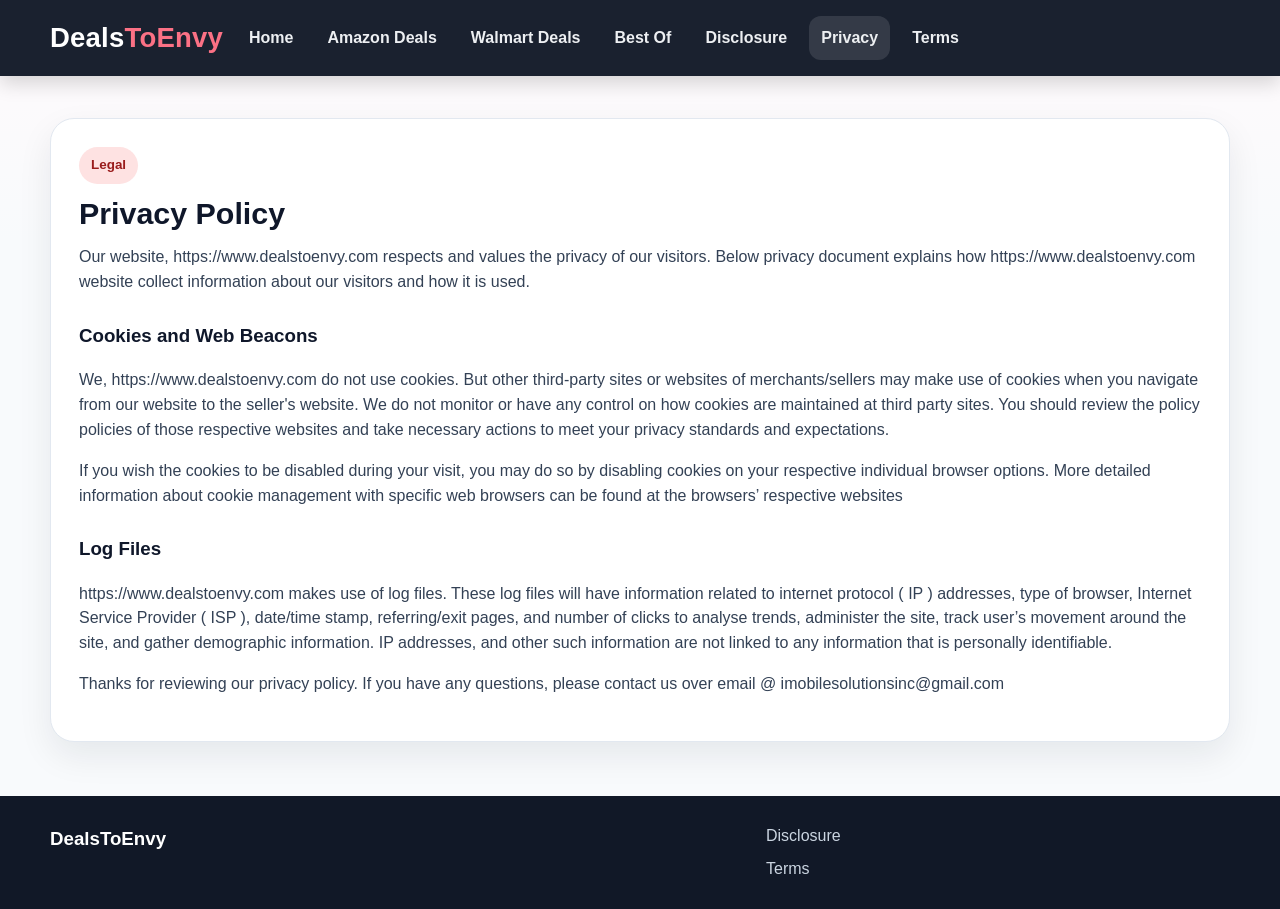
<file: privacy-policy.html>
<!DOCTYPE html>
<html lang="en">
<head>
  <meta charset="UTF-8" />
  <meta name="viewport" content="width=device-width, initial-scale=1.0" />
  <title>DealsToEnvy | Privacy Policy</title>
  <meta name="description" content="Privacy Policy page for DealsToEnvy." />
  <link rel="stylesheet" href="assets/css/styles.css" />
</head>
<body>
  <header class="topbar">
    <div class="container nav">
      <a class="logo" href="index.html">Deals<span>ToEnvy</span></a>
      <nav class="nav-links">
        <a href="index.html">Home</a>
        <a href="amazon-deals.html">Amazon Deals</a>
        <a href="walmart-deals.html">Walmart Deals</a>
        <a href="best-of.html">Best Of</a>
        <a href="affiliate-disclosure.html">Disclosure</a>
        <a class="active" href="privacy-policy.html">Privacy</a>
        <a href="terms-and-conditions.html">Terms</a>
      </nav>
    </div>
  </header>
  <main>
    <section class="page-hero">
      <div class="container page-shell content">
        <span class="eyebrow">Legal</span>
        <h1 class="page-title">Privacy Policy</h1>
        <p>Our website, https://www.dealstoenvy.com respects and values the privacy of our visitors. Below privacy document explains how https://www.dealstoenvy.com website collect information about our visitors and how it is used.</p>
        <h3>Cookies and Web Beacons</h3>
        <p>We, https://www.dealstoenvy.com do not use cookies. But other third-party sites or websites of merchants/sellers may make use of cookies when you navigate from our website to the seller's website. We do not monitor or have any control on how cookies are maintained at third party sites. You should review the policy policies of those respective websites and take necessary actions to meet your privacy standards and expectations.</p>
        <p>If you wish the cookies to be disabled during your visit, you may do so by disabling cookies on your respective individual browser options. More detailed information about cookie management with specific web browsers can be found at the browsers’ respective websites</p>
        <h3>Log Files</h3>
        <p>https://www.dealstoenvy.com makes use of log files. These log files will have information related to internet protocol ( IP ) addresses, type of browser, Internet Service Provider ( ISP ), date/time stamp, referring/exit pages, and number of clicks to analyse trends, administer the site, track user’s movement around the site, and gather demographic information. IP addresses, and other such information are not linked to any information that is personally identifiable.</p>
        <p>Thanks for reviewing our privacy policy. If you have any questions, please contact us​ over email @ imobilesolutionsinc@gmail.com</p>
      </div>
    </section>
  </main>
  <footer class="footer"><div class="container footer-grid"><div><h3>DealsToEnvy</h3></div><div class="footer-links"><a href="affiliate-disclosure.html">Disclosure</a><a href="terms-and-conditions.html">Terms</a></div></div></footer>
</body>
</html>
</file>
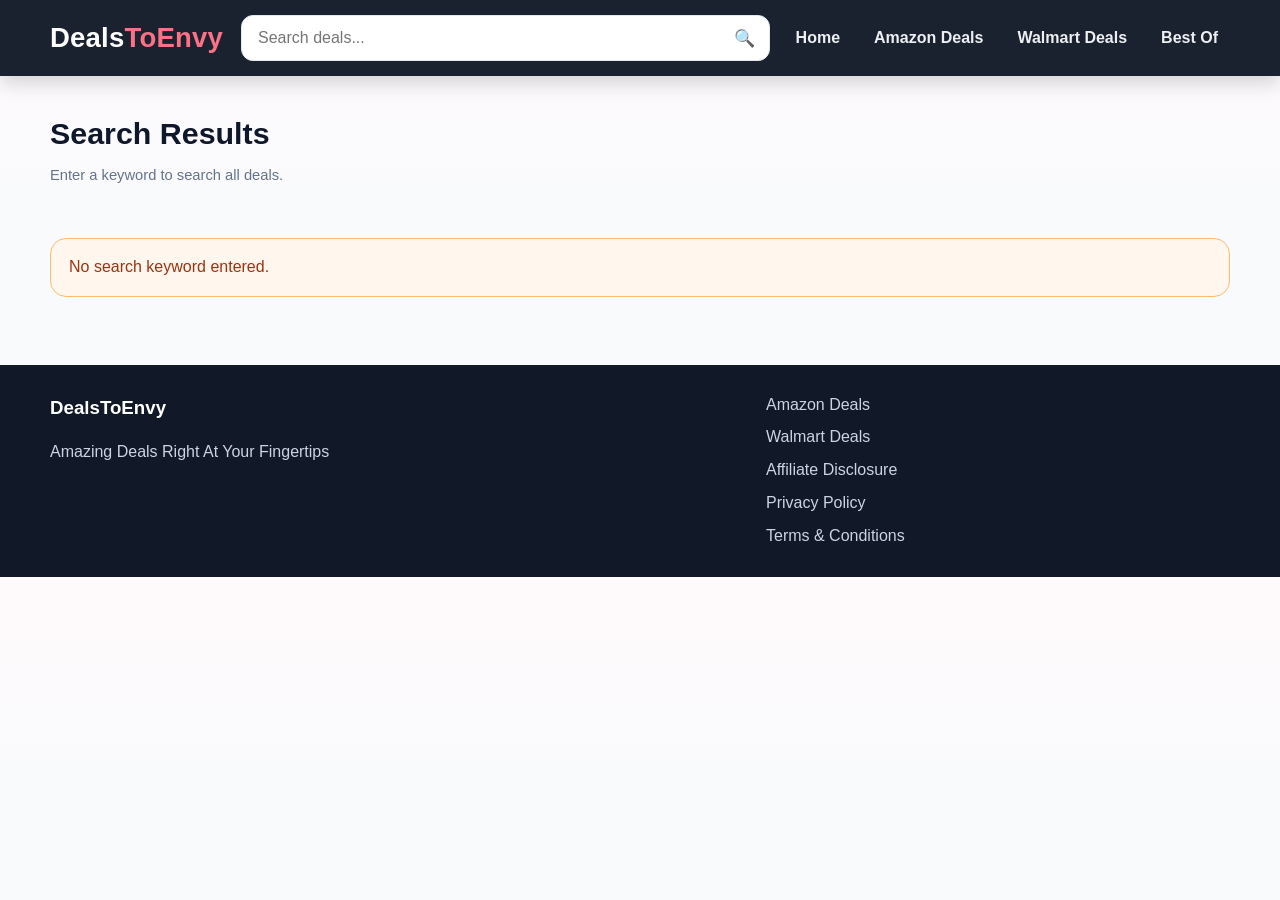
<file: search.html>
<!DOCTYPE html>
<html lang="en">
<head>
<meta charset="UTF-8">
<meta name="viewport" content="width=device-width, initial-scale=1.0">
<title>Search Deals | DealsToEnvy</title>
<link rel="stylesheet" href="assets/css/styles.css">
</head>

<body>

<header class="topbar">
  <div class="container nav">

    <a href="index.html" class="logo">Deals<span>ToEnvy</span></a>

    <form class="header-search" action="search.html" method="get">
      <div class="header-search-wrap">
        <input
          type="text"
          name="q"
          placeholder="Search deals..."
          class="header-search-input"
        />
        <button class="header-search-button">🔍</button>
      </div>
    </form>

    <nav class="nav-links">
      <a href="index.html">Home</a>
      <a href="amazon-deals.html">Amazon Deals</a>
      <a href="walmart-deals.html">Walmart Deals</a>
      <a href="best-of.html">Best Of</a>
    </nav>

  </div>
</header>

<main>

<section class="page-hero">
  <div class="container">
    <h1 class="page-title">Search Results</h1>
    <p id="search-label" class="small"></p>
  </div>
</section>

<section class="section">
  <div class="container">

    <div id="search-results" class="cards"></div>

  </div>
</section>

</main>

<footer class="footer">
  <div class="container footer-grid">
    <div>
      <h3>DealsToEnvy</h3>
      <p>Amazing Deals Right At Your Fingertips</p>
    </div>

    <div class="footer-links">
      <a href="amazon-deals.html">Amazon Deals</a>
      <a href="walmart-deals.html">Walmart Deals</a>
      <a href="affiliate-disclosure.html">Affiliate Disclosure</a>
      <a href="privacy-policy.html">Privacy Policy</a>
      <a href="terms-and-conditions.html">Terms & Conditions</a>
    </div>
  </div>
</footer>

<script src="assets/js/sheet-config.js"></script>
<script src="assets/js/site.js"></script>
<script src="assets/js/search.js"></script>

</body>
</html>
</file>
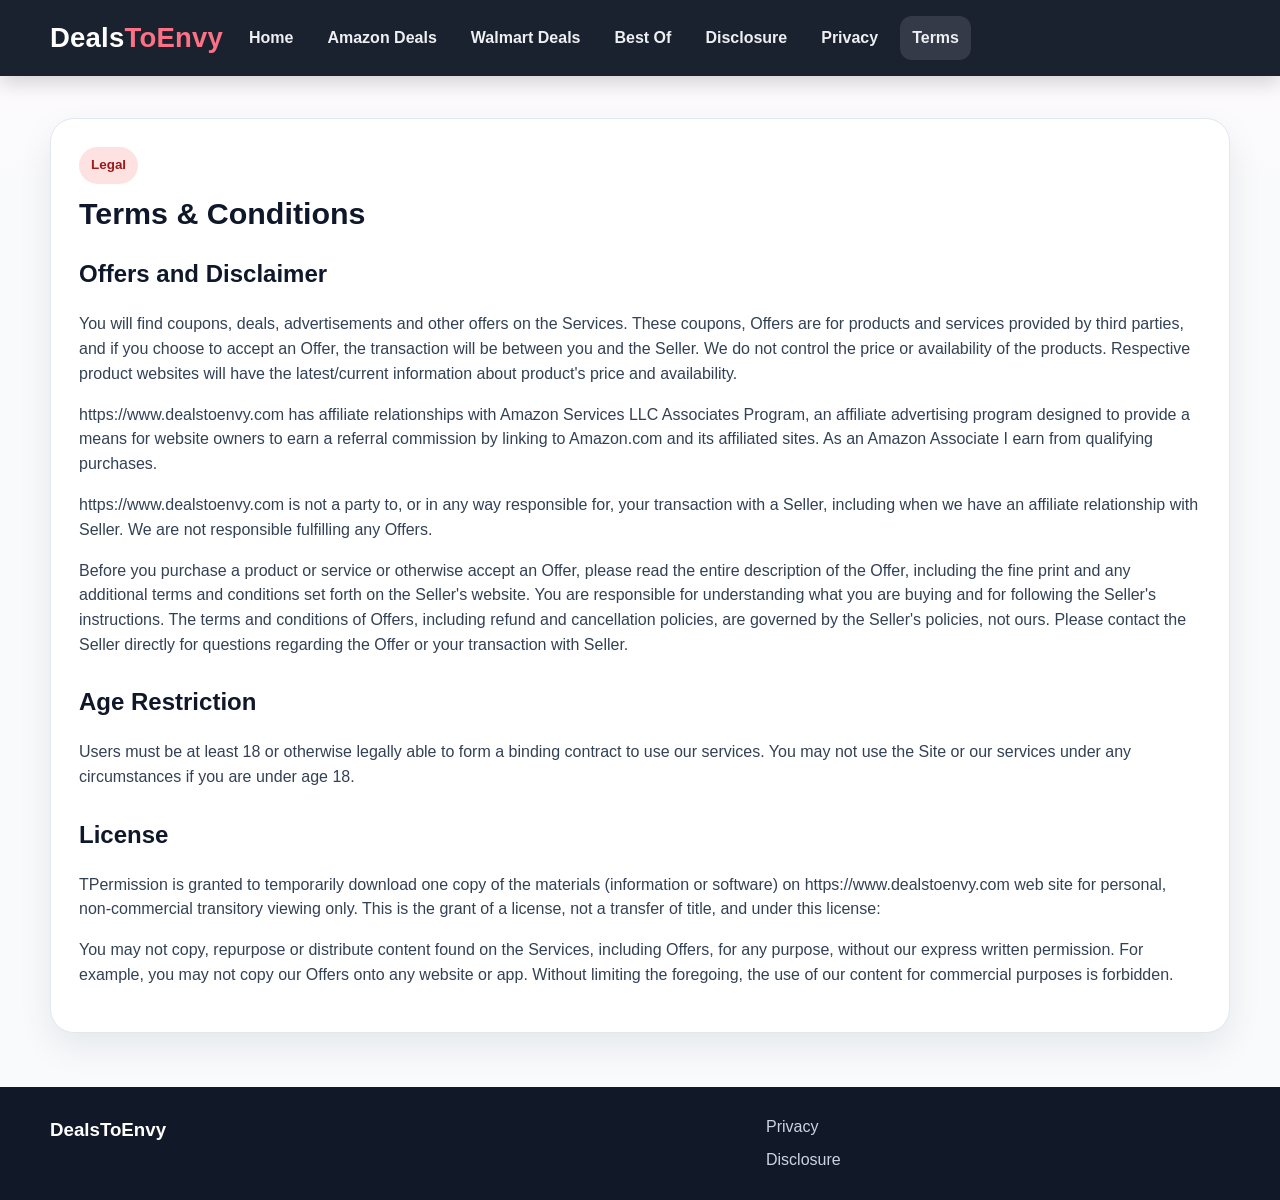
<file: terms-and-conditions.html>
<!DOCTYPE html>
<html lang="en">
<head>
  <meta charset="UTF-8" />
  <meta name="viewport" content="width=device-width, initial-scale=1.0" />
  <title>DealsToEnvy | Terms & Conditions</title>
  <meta name="description" content="Terms and Conditions page for DealsToEnvy." />
  <link rel="stylesheet" href="assets/css/styles.css" />
</head>
<body>
  <header class="topbar">
    <div class="container nav">
      <a class="logo" href="index.html">Deals<span>ToEnvy</span></a>
      <nav class="nav-links">
        <a href="index.html">Home</a>
        <a href="amazon-deals.html">Amazon Deals</a>
        <a href="walmart-deals.html">Walmart Deals</a>
        <a href="best-of.html">Best Of</a>
        <a href="affiliate-disclosure.html">Disclosure</a>
        <a href="privacy-policy.html">Privacy</a>
        <a class="active" href="terms-and-conditions.html">Terms</a>
      </nav>
    </div>
  </header>
  <main>
    <section class="page-hero">
      <div class="container page-shell content">
        <span class="eyebrow">Legal</span>
        <h1 class="page-title">Terms &amp; Conditions</h1>
        <h2>Offers and Disclaimer</h2>
        <p>You will find coupons, deals, advertisements and other offers on the Services. These coupons, Offers are for products and services provided by third parties, and if you choose to accept an Offer, the transaction will be between you and the Seller. We do not control the price or availability of the products. Respective product websites will have the latest/current information about product's price and availability.</p>
        <p>https://www.dealstoenvy.com has affiliate relationships with  Amazon Services LLC Associates Program, an affiliate advertising program designed to provide a means for website owners to earn a referral commission by linking to Amazon.com and its affiliated sites. As an Amazon Associate I earn from qualifying purchases. </p>
        <p>https://www.dealstoenvy.com is not a party to, or in any way responsible for, your transaction with a Seller, including when we have an affiliate relationship with Seller. We are not responsible fulfilling any Offers. </p>
        <p>Before you purchase a product or service or otherwise accept an Offer, please read the entire description of the Offer, including the fine print and any additional terms and conditions set forth on the Seller's website. You are responsible for understanding what you are buying and for following the Seller's instructions. The terms and conditions of Offers, including refund and cancellation policies, are governed by the Seller's policies, not ours. Please contact the Seller directly for questions regarding the Offer or your transaction with Seller.</p>
        <h2>Age Restriction</h2>
        <p>Users must be at least 18 or otherwise legally able to form a binding contract to use our services. You may not use the Site or our services under any circumstances if you are under age 18.</p>
        <h2>License</h2>
        <p>TPermission is granted to temporarily download one copy of the materials (information or software) on https://www.dealstoenvy.com web site for personal, non-commercial transitory viewing only. This is the grant of a license, not a transfer of title, and under this license: </p>
        <p>You may not copy, repurpose or distribute content found on the Services, including Offers, for any purpose, without our express written permission. For example, you may not copy our Offers onto any website or app. Without limiting the foregoing, the use of our content for commercial purposes is forbidden.</p>
      </div>
    </section>
  </main>
  <footer class="footer"><div class="container footer-grid"><div><h3>DealsToEnvy</h3></div><div class="footer-links"><a href="privacy-policy.html">Privacy</a><a href="affiliate-disclosure.html">Disclosure</a></div></div></footer>
</body>
</html>
</file>
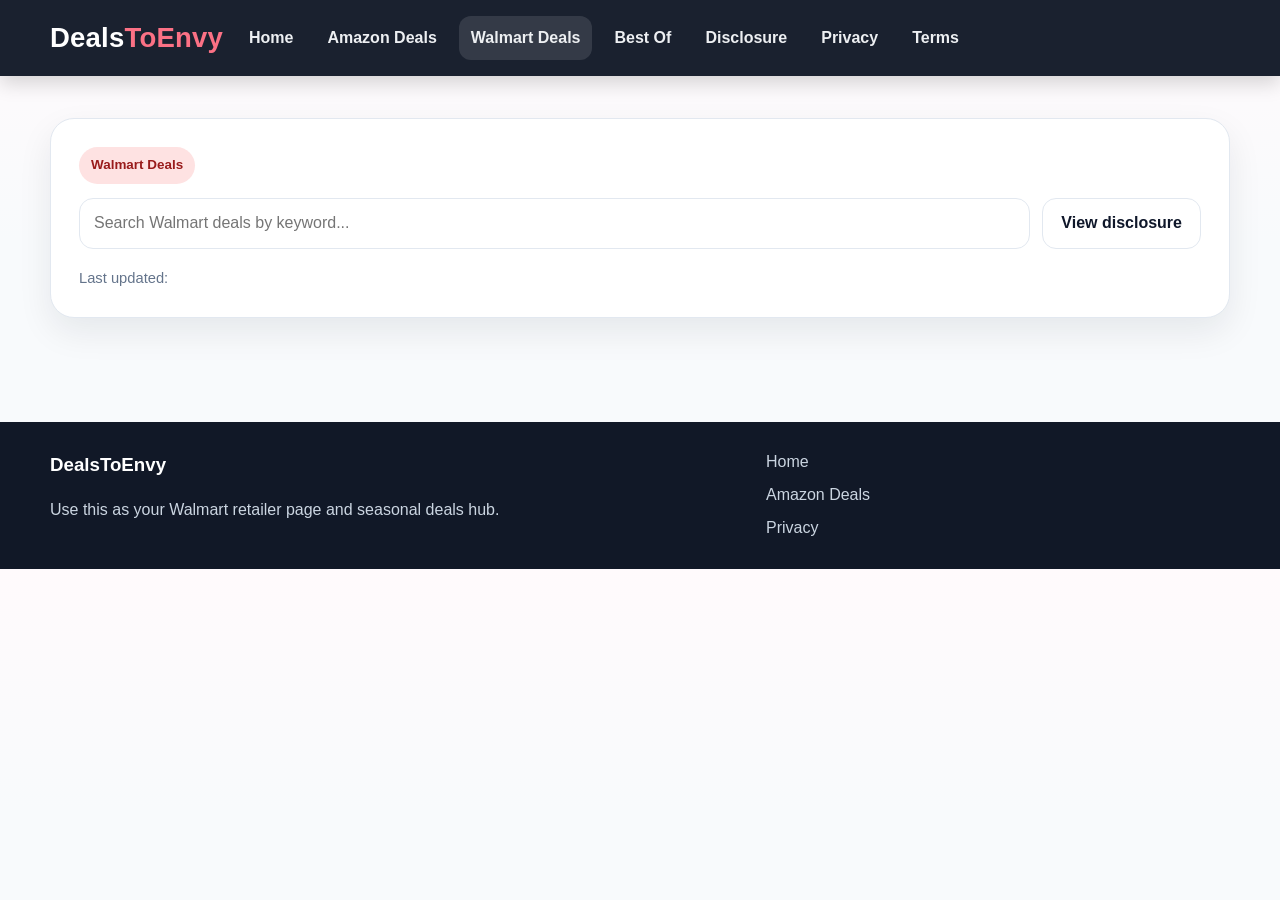
<file: walmart-deals.html>
<!DOCTYPE html>
<html lang="en">
<head>
  <meta charset="UTF-8" />
  <meta name="viewport" content="width=device-width, initial-scale=1.0" />
  <title>DealsToEnvy | Walmart Deals</title>
  <meta name="description" content="Walmart deals page for DealsToEnvy powered by your Google Sheet feed." />
  <link rel="stylesheet" href="assets/css/styles.css" />
</head>
<body>
  <header class="topbar">
    <div class="container nav">
      <a class="logo" href="index.html">Deals<span>ToEnvy</span></a>
      <nav class="nav-links">
        <a href="index.html">Home</a>
        <a href="amazon-deals.html">Amazon Deals</a>
        <a class="active" href="walmart-deals.html">Walmart Deals</a>
        <a href="best-of.html">Best Of</a>
        <a href="affiliate-disclosure.html">Disclosure</a>
        <a href="privacy-policy.html">Privacy</a>
        <a href="terms-and-conditions.html">Terms</a>
      </nav>
    </div>
  </header>
  <main>
    <section class="page-hero">
      <div class="container page-shell">
        <span class="eyebrow">Walmart Deals</span>
        <div class="filter-bar">
          <input id="walmart-search" class="search-input" type="search" placeholder="Search Walmart deals by keyword..." />
          <a class="btn btn-secondary" href="affiliate-disclosure.html">View disclosure</a>
        </div>
        <div class="small">Last updated: <span data-last-updated></span></div>
      </div>
    </section>
    <section class="section">
      <div class="container">
        <div id="walmart-deals-grid" class="cards"></div>
      </div>
    </section>
  </main>

  <footer class="footer">
    <div class="container footer-grid">
      <div><h3>DealsToEnvy</h3><p>Use this as your Walmart retailer page and seasonal deals hub.</p></div>
      <div class="footer-links"><a href="index.html">Home</a><a href="amazon-deals.html">Amazon Deals</a><a href="privacy-policy.html">Privacy</a></div>
    </div>
  </footer>
  <script src="assets/js/sheet-config.js"></script>
  <script src="assets/js/deals.js"></script>
  <script src="assets/js/site.js"></script>
</body>
</html>
</file>
<file: assets/css/styles.css>
:root {
  --bg: #f8fafc;
  --bg-soft: #fff7f8;
  --surface: #ffffff;
  --surface-2: #f1f5f9;
  --text: #0f172a;
  --muted: #64748b;
  --accent: #ef4444;
  --accent-dark: #dc2626;
  --accent-soft: #fee2e2;
  --border: #e2e8f0;
  --success: #16a34a;
  --warning-bg: #fff7ed;
  --warning-border: #fdba74;
  --warning-text: #9a3412;
  --shadow: 0 14px 34px rgba(15, 23, 42, 0.08);
  --shadow-soft: 0 10px 24px rgba(15, 23, 42, 0.06);
  --radius: 22px;
  --max: 1180px;
}

* { box-sizing: border-box; }
html { scroll-behavior: smooth; }

body {
  margin: 0;
  font-family: Arial, Helvetica, sans-serif;
  background: linear-gradient(180deg, #fffafc 0%, var(--bg) 240px);
  color: var(--text);
  line-height: 1.55;
}

a { color: inherit; text-decoration: none; }
img { max-width: 100%; display: block; }

.container {
  width: min(var(--max), calc(100% - 32px));
  margin: 0 auto;
}

/* Header */

.topbar {
  background: rgba(17, 24, 39, 0.96);
  color: white;
  position: sticky;
  top: 0;
  z-index: 100;
  backdrop-filter: blur(8px);
  box-shadow: 0 8px 18px rgba(0, 0, 0, 0.15);
}

.nav {
  min-height: 76px;
  display: flex;
  align-items: center;
  gap: 14px;
  flex-wrap: nowrap;
}

.logo {
  flex: 0 0 auto;
  font-size: 1.72rem;
  font-weight: 800;
  letter-spacing: 0.2px;
  white-space: nowrap;
}

.logo span { color: #fb7185; }

.header-search {
  flex: 1 1 560px;
  max-width: 560px;
  min-width: 280px;
  margin-left: 4px;
  margin-right: auto;
  position: relative;
}

.header-search-wrap {
  position: relative;
  width: 100%;
}

.header-search-input {
  width: 100%;
  min-height: 46px;
  padding: 12px 46px 12px 16px;
  border-radius: 12px;
  border: 1px solid var(--border);
  font-size: 1rem;
  background: #fff;
  color: var(--text);
}

.header-search-input:focus {
  outline: none;
  border-color: var(--accent);
  box-shadow: 0 0 0 3px rgba(239, 68, 68, 0.12);
}

.header-search-button {
  position: absolute;
  right: 8px;
  top: 50%;
  transform: translateY(-50%);
  width: 34px;
  height: 34px;
  border: 0;
  border-radius: 999px;
  background: transparent;
  color: #475569;
  cursor: pointer;
  display: inline-flex;
  align-items: center;
  justify-content: center;
  font-size: 17px;
}

.header-search-button:hover {
  background: #f8fafc;
  color: var(--accent-dark);
}

.nav-links {
  display: flex;
  flex: 0 0 auto;
  flex-wrap: wrap;
  gap: 10px;
  justify-content: flex-end;
}

.nav-links a {
  padding: 10px 12px;
  border-radius: 12px;
  color: #f8fafc;
  font-weight: 700;
  opacity: 0.95;
  white-space: nowrap;
}

.nav-links a:hover,
.nav-links a.active {
  background: rgba(255, 255, 255, 0.12);
}

.header-search-suggestions {
  position: absolute;
  top: calc(100% + 6px);
  left: 0;
  right: 0;
  background: #fff;
  border: 1px solid var(--border);
  border-radius: 14px;
  box-shadow: 0 14px 30px rgba(15, 23, 42, 0.12);
  overflow: hidden;
  display: none;
  z-index: 300;
  max-height: 340px;
  overflow-y: auto;
}

.header-search-suggestions.show {
  display: block;
}

.header-search-suggestion {
  display: block;
  padding: 12px 14px;
  border-bottom: 1px solid #f1f5f9;
  color: var(--text);
  background: #fff;
}

.header-search-suggestion:last-child {
  border-bottom: 0;
}

.header-search-suggestion:hover,
.header-search-suggestion.active {
  background: #fff7f8;
}

.header-search-suggestion-title {
  font-weight: 700;
  line-height: 1.3;
}

.header-search-suggestion-meta {
  margin-top: 4px;
  font-size: 0.84rem;
  color: var(--muted);
}

/* Hero */

.hero {
  padding: 54px 0 22px;
}

.hero-grid {
  display: grid;
  grid-template-columns: 1.12fr 0.88fr;
  gap: 24px;
  background: linear-gradient(135deg, #fff1f2, #ffffff);
  border: 1px solid var(--border);
  border-radius: 30px;
  padding: 36px;
  box-shadow: var(--shadow);
}

.eyebrow {
  display: inline-block;
  padding: 8px 12px;
  border-radius: 999px;
  background: var(--accent-soft);
  color: #991b1b;
  font-weight: 800;
  font-size: 0.84rem;
  margin-bottom: 14px;
}

h1 {
  margin: 0 0 12px;
  font-size: clamp(2rem, 4vw, 3.7rem);
  line-height: 1.04;
}

.hero p,
.lead {
  color: var(--muted);
  font-size: 1.06rem;
}

.button-row {
  display: flex;
  gap: 12px;
  flex-wrap: wrap;
  margin-top: 18px;
}

/* Buttons */

.btn {
  display: inline-flex;
  align-items: center;
  justify-content: center;
  gap: 8px;
  min-height: 46px;
  padding: 12px 18px;
  border-radius: 14px;
  font-weight: 800;
  border: 1px solid transparent;
  cursor: pointer;
}

.btn-primary {
  background: var(--accent);
  color: white;
}

.btn-primary:hover {
  background: var(--accent-dark);
}

.btn-secondary {
  background: white;
  border-color: var(--border);
}

.btn-ghost {
  background: transparent;
  border-color: rgba(255, 255, 255, 0.16);
  color: white;
}

/* Sections */

.panel {
  background: linear-gradient(180deg, #111827, #1f2937);
  color: white;
  border-radius: 24px;
  padding: 24px;
}

.panel p,
.panel li {
  color: #d1d5db;
}

.section {
  padding: 16px 0 34px;
}

.section-header {
  display: flex;
  align-items: end;
  justify-content: space-between;
  gap: 16px;
  margin-bottom: 18px;
}

.section-header h2,
.page-title {
  margin: 0;
  font-size: 1.9rem;
}

.small {
  font-size: 0.92rem;
  color: var(--muted);
}

.page-hero {
  padding: 42px 0 20px;
}

.page-shell {
  background: white;
  border: 1px solid var(--border);
  border-radius: 24px;
  padding: 28px;
  box-shadow: var(--shadow);
}

.content h2,
.content h3 {
  margin-top: 1.6rem;
}

.content p,
.content li {
  color: #334155;
}

.content ul {
  padding-left: 1.2rem;
}

.disclosure,
.notice {
  background: var(--warning-bg);
  border: 1px solid var(--warning-border);
  color: var(--warning-text);
  padding: 16px 18px;
  border-radius: 16px;
}

.notice-good {
  background: #ecfdf5;
  border-color: #86efac;
  color: #166534;
}

/* Cards */

.cards {
  display: grid;
  grid-template-columns: 1fr;
  gap: 16px;
}

.card,
.mini-card {
  background: var(--surface);
  border: 1px solid var(--border);
  border-radius: var(--radius);
  overflow: hidden;
  box-shadow: var(--shadow);
  display: flex;
  flex-direction: column;
}

.card-media {
  aspect-ratio: 4 / 3;
  width: 100%;
  object-fit: cover;
  background: linear-gradient(135deg, #e2e8f0, #f8fafc);
}

.card-body {
  padding: 18px;
  display: flex;
  flex-direction: column;
  gap: 10px;
  flex: 1;
}

.badge {
  display: inline-block;
  width: fit-content;
  background: var(--accent-soft);
  color: #991b1b;
  font-size: 0.78rem;
  font-weight: 800;
  border-radius: 999px;
  padding: 6px 10px;
}

.card h3,
.mini-card h3 {
  margin: 0;
  font-size: 1.08rem;
  line-height: 1.3;
}

.price-row {
  display: flex;
  align-items: center;
  gap: 10px;
  flex-wrap: wrap;
}

.price {
  font-size: 1.45rem;
  font-weight: 900;
  color: var(--accent-dark);
}

.old-price {
  color: var(--muted);
  text-decoration: line-through;
  font-weight: 700;
}

.save {
  background: #dcfce7;
  color: #166534;
  padding: 4px 8px;
  border-radius: 999px;
  font-size: 0.78rem;
  font-weight: 800;
}

.meta,
.card p,
.mini-card p {
  color: var(--muted);
}

.meta {
  font-size: 0.94rem;
}

/* Horizontal deal cards */

.deal-card-horizontal {
  display: grid;
  grid-template-columns: 180px 1fr;
  align-items: stretch;
  overflow: hidden;
}

.deal-card-image-wrap {
  background: #fff;
  display: flex;
  align-items: center;
  justify-content: center;
  padding: 12px;
  border-right: 1px solid var(--border);
}

.deal-card-image {
  width: 100%;
  height: 140px;
  object-fit: contain;
  background: white;
}

.deal-card-body-horizontal {
  padding: 16px 18px;
  gap: 10px;
  justify-content: center;
}

.deal-card-top h3 {
  margin: 6px 0 0;
  font-size: 1.05rem;
  line-height: 1.35;
}

.deal-note {
  margin: 0;
  color: var(--muted);
  font-size: 0.95rem;
}

.deal-card-actions {
  margin-top: 4px;
}

.promo-code {
  margin-top: 2px;
  display: inline-block;
  width: fit-content;
  background: #fff7ed;
  color: #9a3412;
  border: 1px solid #fdba74;
  border-radius: 10px;
  padding: 8px 12px;
  font-size: 0.92rem;
  font-weight: 600;
}

.coupon-pill {
  margin-top: 10px;
  display: inline-block;
  width: fit-content;
  background: #dc2626;
  color: #ffffff;
  border-radius: 999px;
  padding: 6px 12px;
  font-size: 0.85rem;
  font-weight: 700;
  letter-spacing: 0.3px;
}

.coupon-pill strong {
  color: #ffffff;
}

/* Filters / inputs */

.filter-bar {
  display: flex;
  gap: 12px;
  flex-wrap: wrap;
  margin-bottom: 18px;
}

.search-input {
  flex: 1 1 260px;
  min-height: 46px;
  border: 1px solid var(--border);
  border-radius: 14px;
  padding: 0 14px;
  font-size: 1rem;
}

.pills,
.chip-row {
  display: flex;
  gap: 10px;
  flex-wrap: wrap;
}

.pill,
.chip {
  background: white;
  border: 1px solid var(--border);
  border-radius: 999px;
  padding: 10px 14px;
  font-weight: 700;
}

.chip.active {
  background: var(--accent-soft);
  border-color: #fca5a5;
}

/* Other blocks */

.footer {
  margin-top: 34px;
  background: #111827;
  color: #cbd5e1;
  padding: 28px 0;
}

.footer-grid {
  display: grid;
  grid-template-columns: 1.2fr 0.8fr;
  gap: 20px;
}

.footer h3,
.footer h4 {
  color: white;
  margin-top: 0;
}

.footer-links {
  display: grid;
  gap: 8px;
}

.kpi-grid,
.feature-grid,
.info-grid {
  display: grid;
  grid-template-columns: repeat(3, minmax(0, 1fr));
  gap: 16px;
}

.kpi,
.feature,
.info-card {
  background: var(--surface);
  border: 1px solid var(--border);
  border-radius: 18px;
  padding: 18px;
  box-shadow: var(--shadow-soft);
}

.kpi strong {
  font-size: 1.7rem;
  display: block;
  margin-bottom: 6px;
}

.featured-strip {
  display: grid;
  grid-template-columns: 1fr;
  gap: 20px;
}

.callout {
  background: linear-gradient(135deg, #111827, #1e293b);
  color: white;
  border-radius: 24px;
  padding: 24px;
  box-shadow: var(--shadow);
}

.callout p {
  color: #dbe4f0;
}

.number-list {
  margin: 0;
  padding-left: 1.2rem;
  display: grid;
  gap: 8px;
}

.template-box {
  background: var(--surface);
  border: 1px dashed #cbd5e1;
  border-radius: 18px;
  padding: 18px;
  white-space: pre-wrap;
  font-family: "Courier New", monospace;
  font-size: 0.95rem;
  color: #334155;
}

.mini-grid {
  display: grid;
  grid-template-columns: 1fr;
  gap: 16px;
}

.highlight {
  background: linear-gradient(135deg, #ffffff, #fff1f2);
  border: 1px solid var(--border);
  border-radius: 24px;
  padding: 24px;
  box-shadow: var(--shadow);
}

/* Featured homepage sliders */

.featured-row,
#featured-amazon-grid,
#featured-walmart-grid {
  width: 100%;
  max-width: 100%;
}

.featured-slider {
  position: relative;
  display: flex;
  align-items: center;
  gap: 12px;
  width: 100%;
}

.featured-viewport {
  width: 100%;
  max-width: 100%;
  overflow-x: auto;
  overflow-y: hidden;
  scroll-behavior: smooth;
  scrollbar-width: none;
  -ms-overflow-style: none;
}

.featured-viewport::-webkit-scrollbar {
  display: none;
}

.featured-track {
  display: flex;
  flex-wrap: nowrap;
  gap: 20px;
  width: max-content;
  padding: 4px 2px 10px;
}

.featured-track .mini-card,
.featured-row .mini-card {
  flex: 0 0 280px;
  width: 280px;
  min-width: 280px;
  max-width: 280px;
  margin: 0;
}

.featured-arrow {
  width: 42px;
  height: 42px;
  border: 0;
  border-radius: 999px;
  background: #ffffff;
  box-shadow: 0 6px 18px rgba(0, 0, 0, 0.12);
  cursor: pointer;
  font-size: 20px;
  font-weight: 700;
  flex: 0 0 auto;
  z-index: 2;
  transition: transform 0.15s ease, opacity 0.15s ease;
}

.featured-arrow:hover {
  transform: translateY(-1px);
}

.featured-arrow:disabled {
  opacity: 0.35;
  cursor: not-allowed;
  transform: none;
}

.featured-arrow-left,
.featured-arrow-right {
  align-self: center;
}

#featured-amazon-grid .notice,
#featured-walmart-grid .notice {
  width: 100%;
}

/* Article pages */

.article-layout {
  display: grid;
  grid-template-columns: 2fr 1fr;
  gap: 40px;
  align-items: start;
}

.article-content {
  max-width: 760px;
}

.article-content h2,
.article-content h3 {
  margin-top: 24px;
}

.article-content p {
  margin-bottom: 16px;
  line-height: 1.7;
}

.article-content ul {
  padding-left: 20px;
}

.article-deals {
  position: sticky;
  top: 100px;
}

.deal-sidebar-title {
  margin-bottom: 12px;
}

.deal-sidebar-wrapper {
  display: grid;
  grid-template-rows: auto 1fr auto;
  gap: 10px;
}

.deal-sidebar-viewport {
  max-height: 520px;
  overflow-y: auto;
  padding-right: 6px;
  scroll-behavior: smooth;
}

.deal-sidebar-viewport::-webkit-scrollbar {
  width: 6px;
}

.deal-sidebar-viewport::-webkit-scrollbar-thumb {
  background: #d1d5db;
  border-radius: 6px;
}

.deal-sidebar-grid {
  display: flex;
  flex-direction: column;
  gap: 14px;
  min-height: 40px;
}

.article-deals .deal-card-horizontal {
  display: grid;
  grid-template-columns: 90px 1fr;
  align-items: stretch;
}

.article-deals .deal-card-image-wrap {
  padding: 8px;
}

.article-deals .deal-card-image {
  height: 80px;
}

.article-deals .deal-card-body-horizontal {
  padding: 10px 12px;
}

.article-deals .price {
  font-size: 1.1rem;
}

.article-deals .btn {
  min-height: 40px;
  padding: 10px 14px;
}

.deal-scroll-btn {
  width: 100%;
  border: 1px solid var(--border);
  background: #fff;
  cursor: pointer;
  font-size: 16px;
  padding: 8px 10px;
  border-radius: 10px;
  box-shadow: var(--shadow-soft);
}

.deal-scroll-btn:hover {
  background: #f8fafc;
}

.deal-scroll-btn:disabled {
  opacity: 0.4;
  cursor: not-allowed;
}

/* Responsive */

@media (max-width: 940px) {
  .hero-grid,
  .footer-grid,
  .kpi-grid,
  .feature-grid,
  .info-grid,
  .featured-strip,
  .mini-grid,
  .article-layout {
    grid-template-columns: 1fr;
  }

  .article-deals {
    position: static;
  }

  .deal-sidebar-viewport {
    max-height: none;
    overflow: visible;
    padding-right: 0;
  }
}

@media (max-width: 768px) {
  .nav {
    flex-wrap: wrap;
    align-items: stretch;
    gap: 10px;
    padding: 12px 0;
  }

  .header-search {
    order: 3;
    flex: 1 1 100%;
    width: 100%;
    max-width: 100%;
    min-width: 0;
    margin: 0;
  }

  .nav-links {
    width: 100%;
    justify-content: flex-start;
  }

  .featured-slider {
    gap: 8px;
  }

  .featured-track {
    gap: 16px;
  }

  .featured-track .mini-card,
  .featured-row .mini-card {
    flex: 0 0 240px;
    width: 240px;
    min-width: 240px;
    max-width: 240px;
  }

  .featured-arrow {
    width: 36px;
    height: 36px;
    font-size: 18px;
  }

  .deal-card-horizontal {
    grid-template-columns: 1fr;
  }

  .deal-card-image-wrap {
    border-right: 0;
    border-bottom: 1px solid var(--border);
  }

  .deal-card-image {
    height: 180px;
  }
}

@media (max-width: 640px) {
  .hero-grid,
  .page-shell,
  .callout,
  .highlight {
    padding: 22px;
  }

  .container {
    width: min(var(--max), calc(100% - 20px));
  }

  .section-header h2,
  .page-title {
    font-size: 1.55rem;
  }

  .logo {
    font-size: 1.4rem;
  }
}
/* Best Of hub page */

.best-of-grid {
  display: grid;
  grid-template-columns: repeat(2, minmax(0, 1fr));
  gap: 18px;
}

.best-of-card {
  display: block;
  background: linear-gradient(135deg,#fff1f2,#ffffff);
  border: 1px solid var(--border);
  border-radius: 20px;
  padding: 20px;
  box-shadow: var(--shadow-soft);
}

.best-of-card h3 {
  margin: 0 0 8px;
}

.best-of-card p {
  margin: 0;
  color: var(--muted);
}

/* Homepage Best Of right rail */

.home-split-layout {
  display: grid;
  grid-template-columns: 1.45fr 0.8fr;
  gap: 28px;
  align-items: start;
}

.home-main-column {
  min-width: 0;
}

.home-feature-intro {
  background: var(--surface);
  border: 1px solid var(--border);
  border-radius: 20px;
  padding: 18px;
  color: #334155;
  box-shadow: var(--shadow-soft);
}

.home-bestof-rail {
  min-width: 0;
}

.home-bestof-box {
  background: var(--surface);
  border: 1px solid var(--border);
  border-radius: 20px;
  padding: 18px;
  box-shadow: var(--shadow);
  position: sticky;
  top: 96px;
}

.home-bestof-list {
  display: grid;
  gap: 12px;
}

.home-bestof-item {
  display: block;
  border: 1px solid var(--border);
  border-radius: 16px;
  padding: 14px;
  background: #fff;
}

.home-bestof-item strong {
  display: block;
  margin-bottom: 4px;
}

.home-bestof-item span {
  display: block;
  color: var(--muted);
  font-size: 0.92rem;
  line-height: 1.4;
}

.home-bestof-item:hover,
.best-of-card:hover {
  background: #fff7f8;
}

@media (max-width: 940px) {
  .best-of-grid {
    grid-template-columns: 1fr;
  }

  .home-split-layout {
    grid-template-columns: 1fr;
  }

  .home-bestof-box {
    position: static;
  }
}
/* HERO WITH BEST OF SIDEBAR */

.hero-layout {
  display: grid;
  grid-template-columns: 1.6fr 0.8fr;
  gap: 28px;
  align-items: start;
}

.hero-main {
  background: linear-gradient(135deg,#fff1f2,#ffffff);
  border: 1px solid var(--border);
  border-radius: 30px;
  padding: 36px;
  box-shadow: var(--shadow);
}

.hero-bestof {
  min-width: 0;
}

.hero-bestof-box {
  background: linear-gradient(135deg,#fff1f2,#ffffff);
  border: 1px solid var(--border);
  border-radius: 24px;
  padding: 18px;
  box-shadow: var(--shadow);
}

.hero-bestof-list {
  display: grid;
  gap: 12px;
}

.hero-bestof-item {
  display: block;
  border: 1px solid var(--border);
  border-radius: 16px;
  padding: 14px;
  background: white;
}

.hero-bestof-item strong {
  display: block;
  margin-bottom: 4px;
}

.hero-bestof-item span {
  display: block;
  font-size: 0.9rem;
  color: var(--muted);
}

.hero-bestof-item:hover {
  background: #fff7f8;
}

/* MOBILE */

@media (max-width: 940px) {

  .hero-layout {
    grid-template-columns: 1fr;
  }

}
</file>
